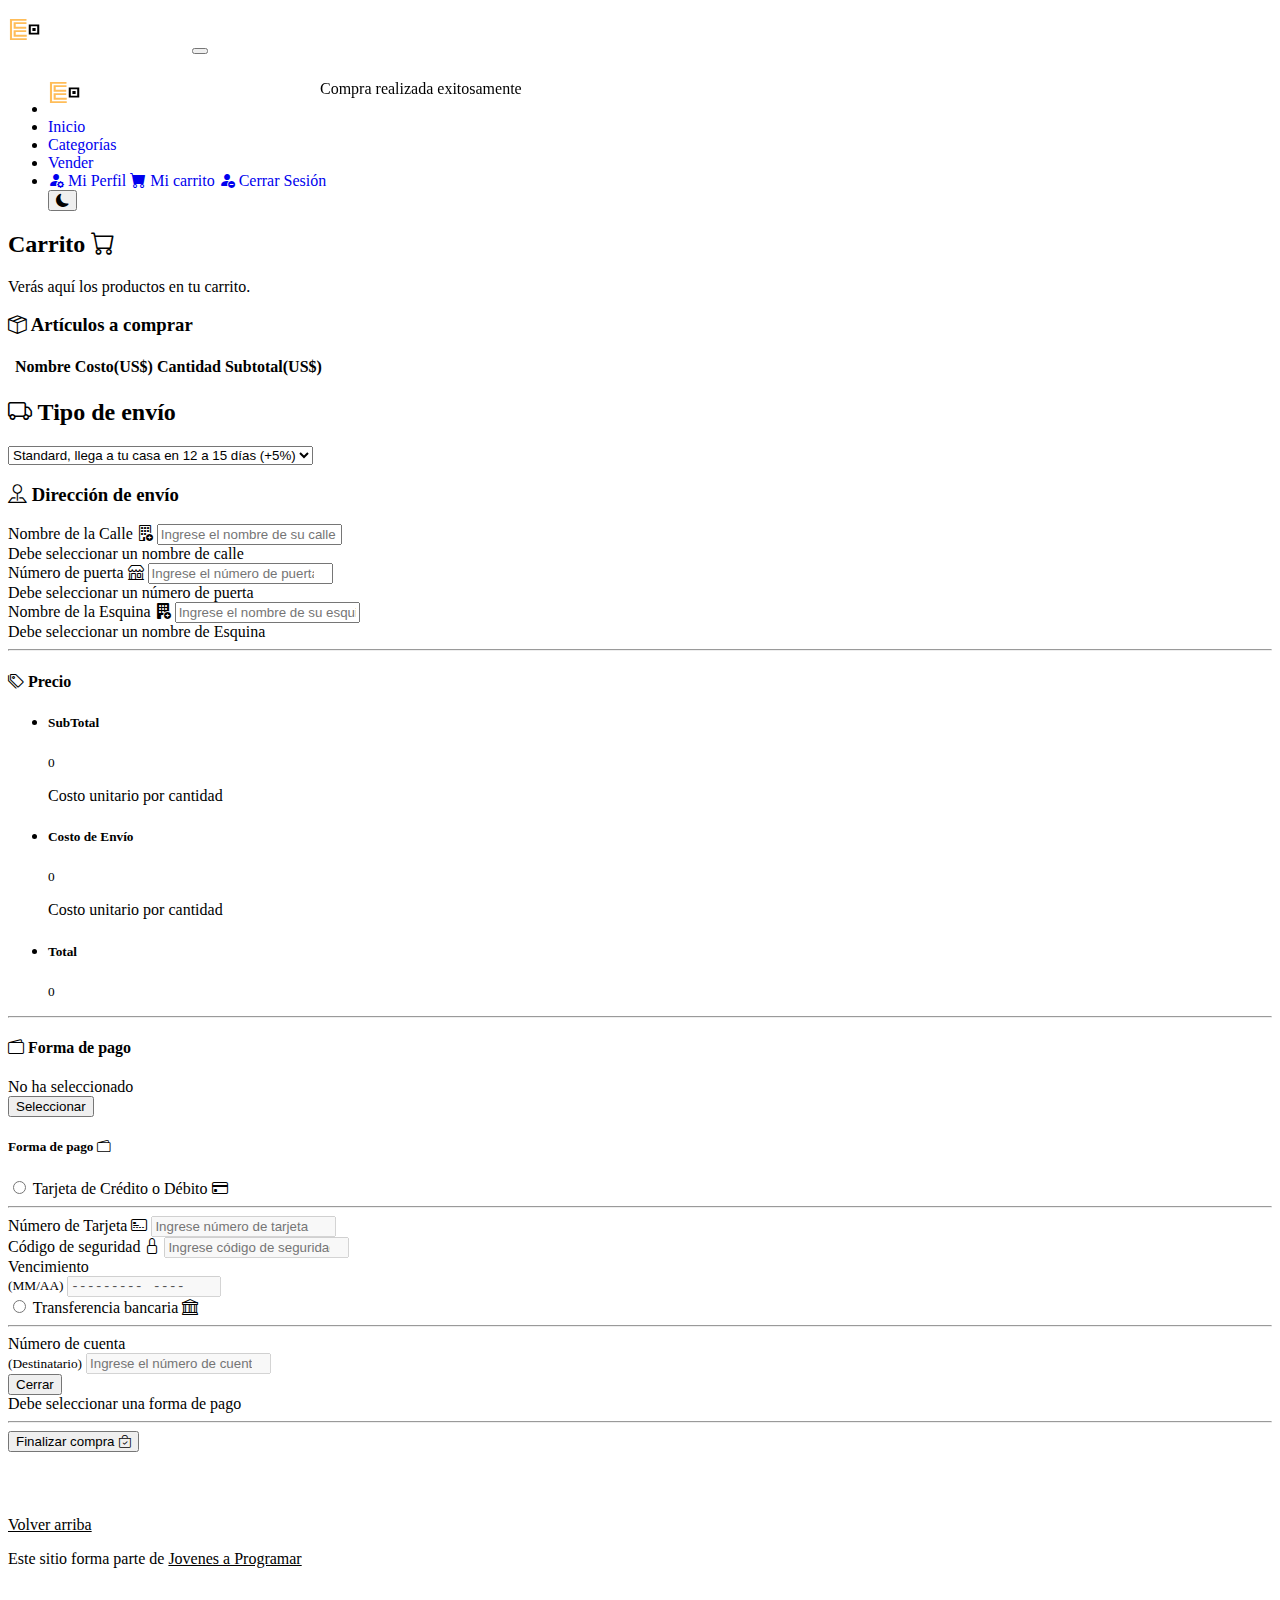
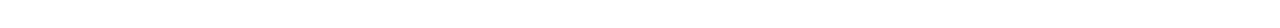
<file: cart.html>
<!DOCTYPE html>
<html lang="es">

<head>
  <meta http-equiv="Content-Type" content="text/html; charset=UTF-8" />
  <meta name="viewport" content="width=device-width, initial-scale=1, shrink-to-fit=no" />
  <title>eMercado - Todo lo que busques está aquí</title>
  <link href="https://fonts.googleapis.com/css?family=Raleway:300,300i,400,400i,700,700i,900,900i" rel="stylesheet" />
  <link href="css/font-awesome.min.css" rel="stylesheet" />
  <link href="css/styles.css" rel="stylesheet" />
  <link rel="shortcut icon" href="./img/favicon.svg" type="image/x-icon" />
  <link rel="stylesheet" href="css/indexCarousel.css" />
  <link rel="stylesheet" href="https://cdn.jsdelivr.net/npm/bootstrap-icons@1.11.1/font/bootstrap-icons.css" />
  <link href="https://cdn.jsdelivr.net/npm/bootstrap@5.3.2/dist/css/bootstrap.min.css" rel="stylesheet"
    integrity="sha384-T3c6CoIi6uLrA9TneNEoa7RxnatzjcDSCmG1MXxSR1GAsXEV/Dwwykc2MPK8M2HN" crossorigin="anonymous" />
  <link rel="stylesheet" href="css/darkmode/darkmode.css">
</head>

<body>
  <nav class="navbar navbar-expand-lg navbar-dark bg-dark py-2">
    <div class="container">
      <a class="navbar-brand d-lg-none" href="index.html">
        <img src="img/loginAndRegistration/icon.svg" alt="Logo" width="180" />
      </a>
      <button class="navbar-toggler" type="button" data-bs-toggle="collapse" data-bs-target="#navbarNav"
        aria-controls="navbarNav" aria-expanded="false" aria-label="Toggle navigation">
        <span class="navbar-toggler-icon"></span>
      </button>
      <div class="collapse navbar-collapse" id="navbarNav">
        <ul class="navbar-nav w-100 justify-content-between align-items-center">
          <li class="nav-item">
            <a class="navbar-brand d-none d-lg-block" href="index.html">
              <img src="img/loginAndRegistration/icon.svg" alt="Logo" width="180" />
            </a>
          </li>
          <li class="nav-item">
            <a class="nav-link active" href="index.html">Inicio</a>
          </li>
          <li class="nav-item">
            <a class="nav-link" href="categories.html">Categorías</a>
          </li>
          <li class="nav-item">
            <a class="nav-link" href="sell.html">Vender</a>
          </li>
          <li class="nav-item nav-menu-login">
            <a id="login" class="nav-link" href="loginAndRegistration.html"></a>
            <div id="menuLogout" class="user-logout">
              <a class="nav-link" href="my-profile.html"><i class="bi bi-person-fill-gear"></i> Mi Perfil</a>
              <a class="nav-link" href="cart.html"><i class="bi bi-cart-fill"></i> Mi carrito</a>
              <a id="logout" class="nav-link" href="loginAndRegistration.html"><i class="bi bi-person-fill-dash"></i>
                Cerrar Sesión</a>
              <div class="text-center">
                <button class="btn rounded-fill" id="btn-darkmode">
                  <i id="dl-icon" class="bi bi-moon-fill"></i>
                </button>
              </div>
            </div>
          </li>
        </ul>
      </div>
    </div>
  </nav>

  <main>
    <div class="container">
      <div class="row">
        <div class="col-12 text-center p-4">
          <h2>Carrito <i class="bi bi-cart"></i></h2>
          <p class="lead">Verás aquí los productos en tu carrito.</p>
        </div>

        <div class="col-12 my-4 text-center text-sm-start">
          <h3><i class="bi bi-box-seam"></i> Artículos a comprar</h3>
        </div>

        <div class="col-12 my-3 table-responsive">
          <!-- <div class="row gx-4 gy-4" id="card-container">

          </div> -->
          <table class="table">
            <thead>
              <tr>
                <th></th>
                <th>Nombre</th>
                <th>Costo(US$)</th>
                <th>Cantidad</th>
                <th>Subtotal(US$)</th>
                <th></th>
              </tr>
            </thead>
            <tbody id="data-container">
              <!-- acá va la data de los productos que se trae del js  -->
            </tbody>
          </table>
        </div>
      </div>

      <!-- Tipo de envio del producto -->
      <div class="container my-5" id="sendType">
        <h2 class="my-4 text-center text-sm-start">
          <i class="bi bi-truck"></i> Tipo de envío
        </h2>
        <select class="form-select" id="select-delivery" required>
          <option value="Standard">
            Standard, llega a tu casa en 12 a 15 días (+5%)
          </option>
          <option value="Express">
            Express, llega a tu casa en 5 a 8 días (+7%)
          </option>
          <option value="Premium">
            Premium, llega a tu casa en 2 a 5 días (+15%)
          </option>
        </select>
      </div>

      <!-- Dirección de envío de los productos en el carrito -->
      <div class="row my-4">
        <div class="col-12 my-4 text-center text-sm-start">
          <h3><i class="bi bi-pin-map"></i> Dirección de envío</h3>
        </div>
        <div class="col-12 d-md-flex flex-column">
          <form>
            <div class="row gx-4 gy-4">
              <div class="col-12 col-sm-6">
                <div class="form-group text-center text-sm-start">
                  <label for="calleNombre">Nombre de la Calle <i class="bi bi-building-add"></i></label>
                  <input type="text" class="form-control my-3" id="calleNombre"
                    placeholder="Ingrese el nombre de su calle" />

                  <div class="align-self-center mt-3 mb-5 text-danger d-none" id="nombreDeCalleAlertContainer">
                    <span id="nombreDeCalleAlert">Debe seleccionar un nombre de calle</span>
                  </div>
                </div>
              </div>
              <div class="col-12 col-sm-6">
                <div class="form-group text-center text-sm-start">
                  <label for="numeroPuerta">Número de puerta <i class="bi bi-shop"></i></label>
                  <input type="number" class="form-control my-3" id="numeroPuerta"
                    placeholder="Ingrese el número de puerta" />

                  <div class="align-self-center mt-3 mb-5 text-danger d-none" id="numeroDePuertaAlertContainer">
                    <span id="numeroDePuertaAlert">Debe seleccionar un número de puerta</span>
                  </div>
                </div>
              </div>
              <div class="col-12 col-sm-6">
                <div class="form-group text-center text-sm-start">
                  <label for="esquinaNombre">Nombre de la Esquina
                    <i class="bi bi-building-fill-add"></i></label>
                  <input type="text" class="form-control my-3" id="esquinaNombre"
                    placeholder="Ingrese el nombre de su esquina" />

                  <div class="align-self-center mt-3 mb-5 text-danger d-none" id="nombreDeEsquinaAlertContainer">
                    <span id="nombreDeEsquinaAlert">Debe seleccionar un nombre de Esquina</span>
                  </div>
                </div>
              </div>
            </div>
          </form>
        </div>
      </div>

      <hr />

      <!-- Precio de los productos en el carrito -->
      <h4 class="mb-3"><i class="bi bi-tags"></i> Precio</h4>
      <ul class="list-group my-5" style="pointer-events: none;">
        <li href="#" class="resume-list list-group-item list-group-item-action flex-column align-items-start">
          <div class="d-flex w-100 justify-content-between">
            <h5 class="mb-1">SubTotal</h5>
            <small class="fs-5" id="subtotal">0</small>
          </div>
          <p class="mb-1">Costo unitario por cantidad</p>
        </li>

        <li href="#" class="resume-list list-group-item list-group-item-action flex-column align-items-start">
          <div class="d-flex w-100 justify-content-between">
            <h5 class="mb-1">Costo de Envío</h5>
            <small class="fs-5" id="costo-envio">0</small>
          </div>
          <p class="mb-1">Costo unitario por cantidad</p>
        </li>

        <li href="#" class="resume-list list-group-item list-group-item-action flex-column align-items-start">
          <div class="d-flex w-100 justify-content-between align-items-center">
            <h5 class="mb-1">Total</h5>
            <small class="fs-3" id="total">0</small>
          </div>
        </li>
      </ul>

      <hr />

      <!-- Forma de pago de los productos en el carrito -->
      <h4 class="my-5"><i class="bi bi-wallet2"></i> Forma de pago</i></h4>
      <section class="d-flex w-100 gap-4 mt-5">
        <div class="align-self-center">
          <span id="formaDePagoSpan">No ha seleccionado</span>
        </div>

        <div class="w-100">
          <button type="button" class="m-1 btn btn-dark" data-bs-toggle="modal" data-bs-target="#contidionsModal"
            style="max-width: 30%">
            Seleccionar
          </button>

          <div class="modal fade" tabindex="-1" role="dialog" id="contidionsModal">
            <div class="modal-dialog" role="document">
              <div class="modal-content">
                <div class="modal-header">
                  <h5 class="modal-title">Forma de pago <i class="bi bi-wallet2"></i></h5>
                </div>
                <div class="modal-body">
                  <div class="container">
                    <form>
                      <div class="col-12">
                        <div class="input-group-text text-center gap-3">
                          <input type="radio" name="formaDePago" value="credit" class="my-3" id="credito" />
                          <label for="credito">Tarjeta de Crédito o Débito
                            <i class="bi bi-credit-card"></i></label>
                        </div>
                      </div>
                      <hr />
                      <div class="row gx-4 gy-4">
                        <div class="col-12 col-sm-6">
                          <div class="form-group text-center text-sm-start">
                            <label for="numeroCredito">Número de Tarjeta <i class="bi bi-credit-card-2-front"></i>
                            </label>
                            <input type="text" class="form-control my-3" id="numeroCredito"
                              placeholder="Ingrese número de tarjeta" disabled />
                          </div>
                        </div>

                        <div class="col-12 col-sm-6">
                          <div class="form-group text-center text-sm-start">
                            <label for="codigoSeguridad">Código de seguridad <i class="bi bi-lock"></i></label>
                            <input type="number" class="form-control my-3" id="codigoSeguridad"
                              placeholder="Ingrese código de seguridad" disabled />
                          </div>
                        </div>

                        <div class="col-12 col-sm-6">
                          <div class="form-group text-center text-sm-start">
                            <label for="vencimiento">Vencimiento <br />
                              <small>(MM/AA) </small></label>
                            <input type="month" class="form-control my-3" id="vencimiento"
                              placeholder="Ingrese la fecha de vencimiento" disabled />
                          </div>
                        </div>

                        <div class="col-12">
                          <div class="input-group-text text-center gap-3">
                            <input type="radio" class="my-3" name="formaDePago" value="bank" id="transferencia" />
                            <label for="transferencia">Transferencia bancaria
                              <i class="bi bi-bank"></i></label>
                          </div>
                        </div>

                        <hr />

                        <div class="col-12">
                          <div class="form-group text-center text-sm-start">
                            <label for="numeroCuenta">Número de cuenta <br>
                              <small>(Destinatario)</small></label>
                            <input type="number" class="form-control my-3" id="numeroCuenta"
                              placeholder="Ingrese el número de cuenta" disabled />
                          </div>
                        </div>
                      </div>
                    </form>
                  </div>

                  <div class="modal-footer">
                    <button type="button" class="btn btn-primary" data-bs-dismiss="modal">
                      Cerrar
                    </button>
                  </div>
                </div>
              </div>
            </div>
          </div>
        </div>
      </section>

      <!-- Botón para finalizar la compra y funcionalidad del mismo-->
      <div class="align-self-center mt-3 mb-5 text-danger d-none" id="paymentType-alert">
        <span id="formaDePagoSpan">Debe seleccionar una forma de pago</span>
      </div>

      <hr />

      <div class="alert alert-success mb-5 text-center d-none" role="alert" id="success-sale">
        Compra realizada exitosamente
      </div>
      <div class="text-center">
        <button class="btn btn-primary mt-5" id="sale-btn" type="submit">
          Finalizar compra <i class="bi bi-bag-check"></i>
        </button>
      </div>
    </div>
  </main>

  <footer>
    <div class="container footer">
      <p class="float-end footer">
        <a href="#" class="btn btn-outline-dark filters">Volver arriba</a>
      </p>
      <p>
        Este sitio forma parte de
        <a href="https://jovenesaprogramar.edu.uy/" target="_blank" class="text-muted footer">Jovenes a Programar</a>
      </p>
    </div>
  </footer>
  <div id="spinner-wrapper">
    <div class="lds-ring">
      <div></div>
      <div></div>
      <div></div>
      <div></div>
    </div>
  </div>

  <script src="https://cdn.jsdelivr.net/npm/bootstrap@5.3.2/dist/js/bootstrap.bundle.min.js"
    integrity="sha384-C6RzsynM9kWDrMNeT87bh95OGNyZPhcTNXj1NW7RuBCsyN/o0jlpcV8Qyq46cDfL"
    crossorigin="anonymous"></script>
  <script src="js/darkmode/darkmode.js"></script>
  <script src="js/cart/cart.js"></script>
  <script src="js/navbar/navbar.js"></script>
</body>

</html>
</file>
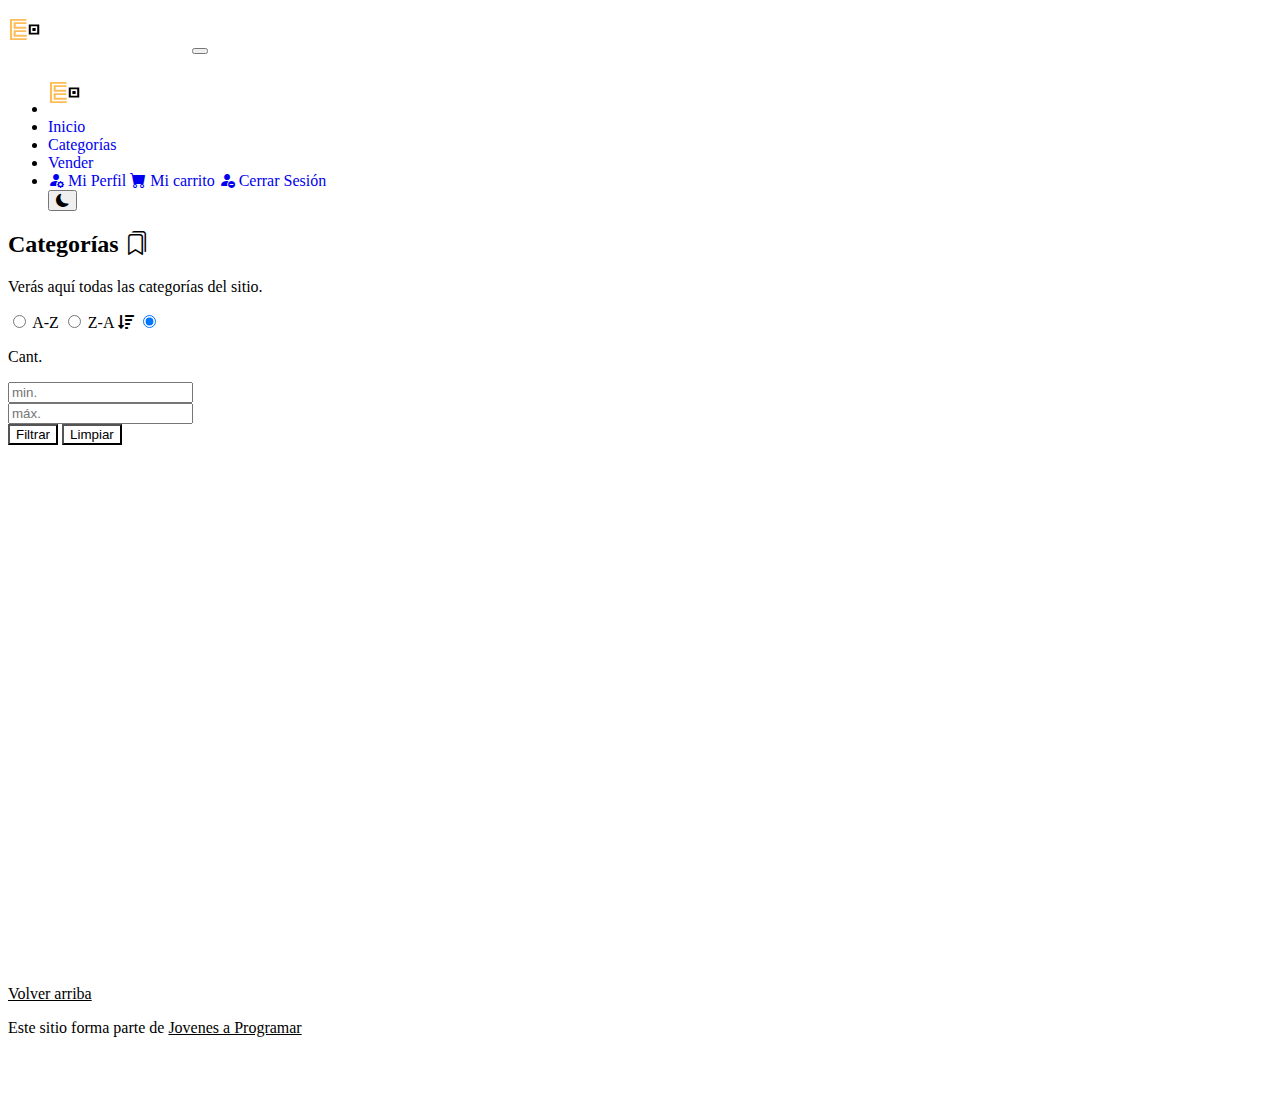
<file: categories.html>
<!DOCTYPE html>
<html lang="es">

<head>
  <meta http-equiv="Content-Type" content="text/html; charset=UTF-8">
  <meta name="viewport" content="width=device-width, initial-scale=1, shrink-to-fit=no">
  <title>eMercado - Todo lo que busques está aquí</title>

  <link href="https://fonts.googleapis.com/css?family=Raleway:300,300i,400,400i,700,700i,900,900i" rel="stylesheet">
  <link href="css/font-awesome.min.css" rel="stylesheet">
  <link href="https://cdn.jsdelivr.net/npm/bootstrap@5.3.2/dist/css/bootstrap.min.css" rel="stylesheet"
    integrity="sha384-T3c6CoIi6uLrA9TneNEoa7RxnatzjcDSCmG1MXxSR1GAsXEV/Dwwykc2MPK8M2HN" crossorigin="anonymous">
  <link href="css/styles.css" rel="stylesheet">
  <link rel="stylesheet" href="https://cdn.jsdelivr.net/npm/bootstrap-icons@1.11.1/font/bootstrap-icons.css">
  <link rel="shortcut icon" href="img/favicon.svg" type="image/x-icon">
  <link rel="stylesheet" href="css/indexCarousel.css">
  <link rel="stylesheet" href="css/darkmode/darkmode.css">
</head>

<body>
  <nav class="navbar navbar-expand-lg navbar-dark bg-dark py-2">
    <div class="container">
      <a class="navbar-brand d-lg-none" href="index.html">
        <img src="img/loginAndRegistration/icon.svg" alt="Logo" width="180" />
      </a>
      <button class="navbar-toggler" type="button" data-bs-toggle="collapse" data-bs-target="#navbarNav"
        aria-controls="navbarNav" aria-expanded="false" aria-label="Toggle navigation">
        <span class="navbar-toggler-icon"></span>
      </button>
      <div class="collapse navbar-collapse" id="navbarNav">
        <ul class="navbar-nav w-100 justify-content-between align-items-center">
          <li class="nav-item">
            <a class="navbar-brand d-none d-lg-block" href="index.html">
              <img src="img/loginAndRegistration/icon.svg" alt="Logo" width="180" />
            </a>
          </li>
          <li class="nav-item">
            <a class="nav-link active" href="index.html">Inicio</a>
          </li>
          <li class="nav-item">
            <a class="nav-link" href="categories.html">Categorías</a>
          </li>
          <li class="nav-item">
            <a class="nav-link" href="sell.html">Vender</a>
          </li>
          <li class="nav-item nav-menu-login">
            <a id="login" class="nav-link" href="loginAndRegistration.html"></a>
            <div id="menuLogout" class="user-logout">
              <a class="nav-link" href="my-profile.html"><i class="bi bi-person-fill-gear"></i> Mi Perfil</a>
              <a class="nav-link" href="cart.html"><i class="bi bi-cart-fill"></i> Mi carrito</a>
              <a id="logout" class="nav-link" href="loginAndRegistration.html"><i class="bi bi-person-fill-dash"></i>
                Cerrar Sesión</a>
              <div class="text-center">
                <button class="btn rounded-fill" id="btn-darkmode">
                  <i id="dl-icon" class="bi bi-moon-fill"></i>
                </button>
              </div>
            </div>
          </li>
        </ul>
      </div>
    </div>
  </nav>

  <main class="pb-5">
    <div class="text-center p-4">
      <h2>Categorías <i class="bi bi-bookmarks"></i></h2>
      <p class="lead">Verás aquí todas las categorías del sitio.</p>
    </div>

    <!-- Inputs para filtrar dentro de categorías -->
    <div class="container">
      <div class="row">
        <div class="col text-end">
          <div class="btn-group btn-group-toggle mb-4" data-bs-toggle="buttons">
            <input type="radio" class="btn-check" name="options" id="sortAsc">
            <label class="btn btn-outline-dark filters" for="sortAsc">A-Z</label>
            <input type="radio" class="btn-check" name="options" id="sortDesc">
            <label class="btn btn-outline-dark filters" for="sortDesc">Z-A</label>
            <label class="btn btn-outline-dark filters" for="sortByCount"><i
                class="fas fa-sort-amount-down mr-1"></i></label>
            <input type="radio" class="btn-check" name="options" id="sortByCount" checked>
          </div>
        </div>
      </div>
      <div class="row">
        <div class="col-lg-6 offset-lg-6 col-md-12 mb-1 container">
          <div class="row container p-0 m-0">
            <div class="col">
              <p class="font-weight-normal text-end my-2">Cant.</p>
            </div>
            <div class="col">
              <input class="form-control border-dark" type="number" placeholder="min." id="rangeFilterCountMin" min="0">
            </div>
            <div class="col">
              <input class="form-control border-dark" type="number" placeholder="máx." id="rangeFilterCountMax"
                max="99999999">
            </div>
            <div class="col-3 p-0">
              <div class="btn-group col-sm" role="group">
                <button class="btn btn-outline-dark filters" id="rangeFilterCount">Filtrar</button>
                <button class="btn btn-outline-dark filters  d-none d-sm-block" id="clearRangeFilter">Limpiar</button>
              </div>
            </div>
          </div>
        </div>
      </div>
      <div class="row gx-4 gy-4 my-4" id="cat-list-container"></div>
    </div>
    </div>
  </main>
  <footer>
    <div class="container footer">
      <p class="float-end footer">
        <a href="#" class="btn btn-outline-dark filters">Volver arriba</a>
      </p>
      <p>Este sitio forma parte de <a href="https://jovenesaprogramar.edu.uy/" target="_blank"
          class="text-muted footer">Jovenes a Programar</a>
      </p>
    </div>
  </footer>
  <div id="spinner-wrapper">
    <div class="lds-ring">
      <div></div>
      <div></div>
      <div></div>
      <div></div>
    </div>
  </div>
  <script src="https://cdn.jsdelivr.net/npm/bootstrap@5.3.2/dist/js/bootstrap.bundle.min.js"
    integrity="sha384-C6RzsynM9kWDrMNeT87bh95OGNyZPhcTNXj1NW7RuBCsyN/o0jlpcV8Qyq46cDfL"
    crossorigin="anonymous"></script>
  <script src="js/navbar/navbar.js"></script>
  <script src="js/darkmode/darkmode.js"></script>
  <script src="js/categories/categories.js"></script>
</body>

</html>
</file>
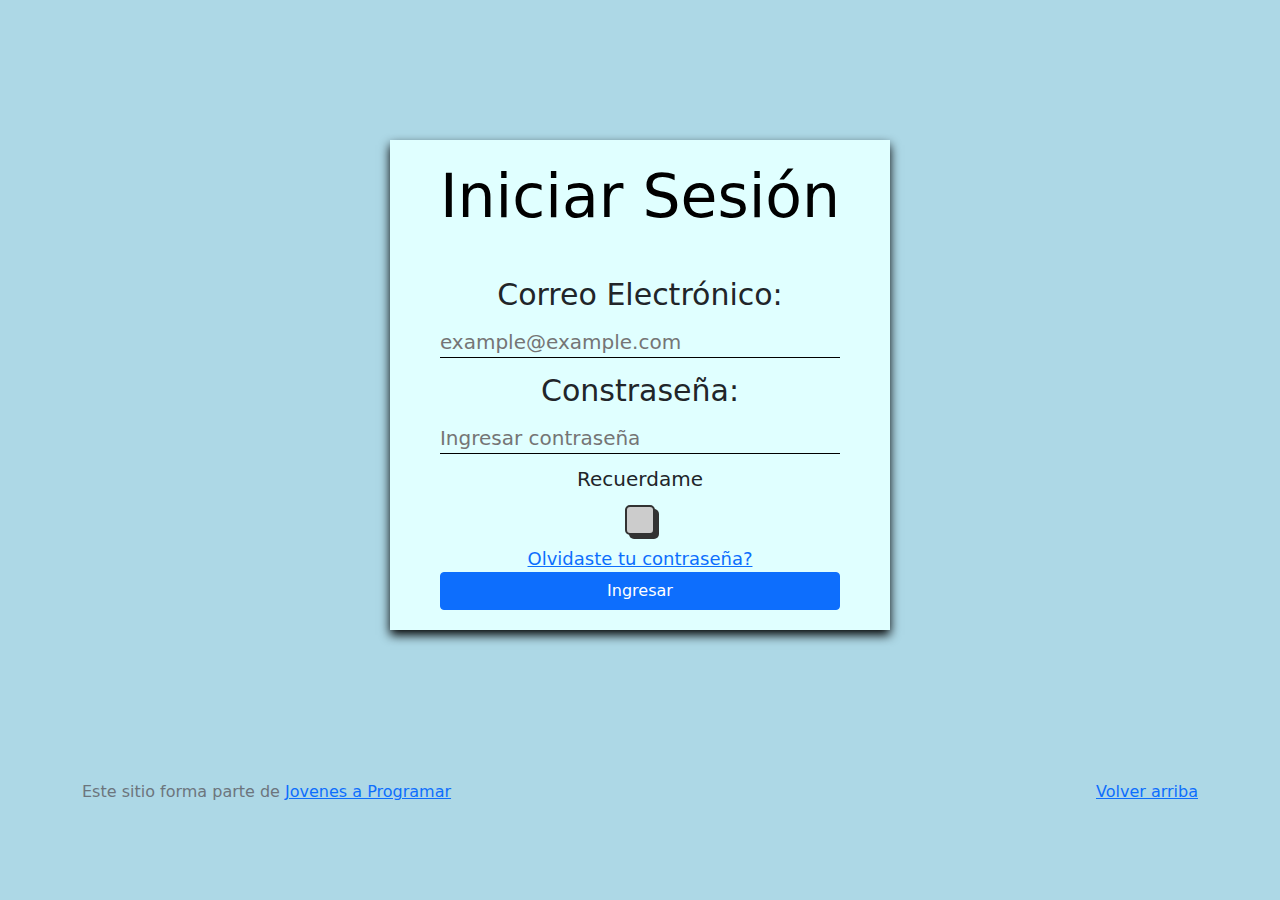
<file: login.html>
<!DOCTYPE html>
<html lang="es">

<head>
  <meta http-equiv="Content-Type" content="text/html; charset=UTF-8" />
  <meta name="viewport" content="width=device-width, initial-scale=1, shrink-to-fit=no" />
  <title>eMercado - Todo lo que busques está aquí</title>

  <link href="https://fonts.googleapis.com/css?family=Raleway:300,300i,400,400i,700,700i,900,900i" rel="stylesheet" />
  <link href="css/bootstrap.min.css" rel="stylesheet" />
  <link href="css/styles.css" rel="stylesheet" />
  <link rel="stylesheet" href="./css/login/login.css" />
  <link rel="icon" href="./img/loginfavicon.png" />
</head>

<body>
  <main>
    <div id="login">
      <form>
        <h1 class="title">Iniciar Sesión</h1>
        <label for="email">Correo Electrónico:</label>
        <input type="email" id="email" name="email" placeholder="example@example.com" required />
        <label for="pswrd">Constraseña:</label>
        <input type="password" id="pswrd" name="password" placeholder="Ingresar contraseña" required />
        <label id="recuerdame" for="remember">Recuerdame</label>
        <label class="checkbx">
          <input type="checkbox" id="checkbox-input" />
          <div class="checkmark"></div>
        </label>
        <a class="forgt" href="#">Olvidaste tu contraseña?</a>
        <input type="submit" class="btn btn-primary" value="Ingresar" id="submit-btn" />
      </form>
    </div>
  </main>
  <footer class="text-muted">
    <div class="container">
      <p class="float-end">
        <a href="#">Volver arriba</a>
      </p>
      <p>
        Este sitio forma parte de
        <a href="https://jovenesaprogramar.edu.uy/" target="_blank">Jovenes a Programar</a>
      </p>
    </div>
  </footer>
  <script src="./js/login/login.js"></script>
</body>

</html>
</file>
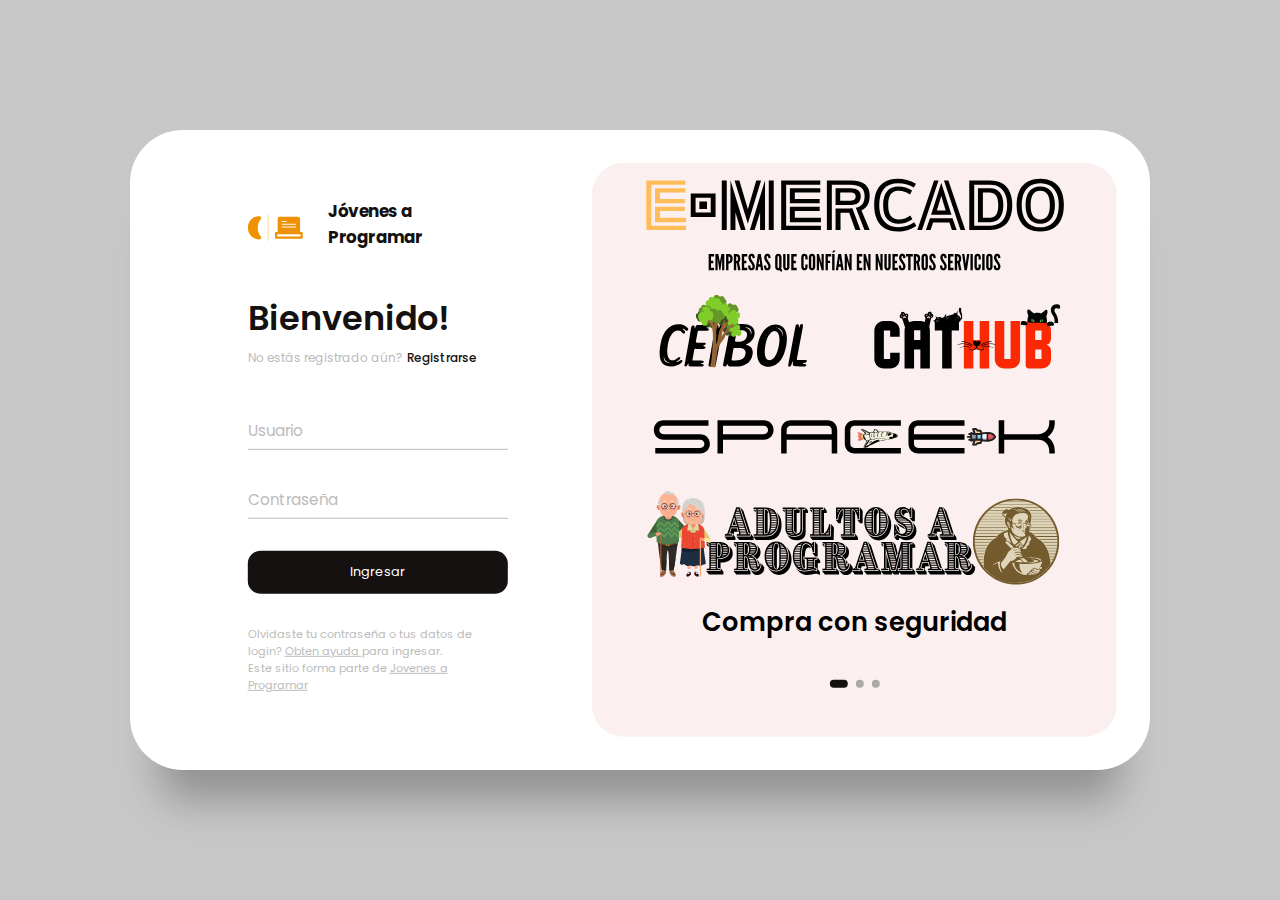
<file: loginAndRegistration.html>
<!DOCTYPE html>
<html lang="en">

<head>
  <meta charset="UTF-8" />
  <meta http-equiv="X-UA-Compatible" content="IE=edge" />
  <meta name="viewport" content="width=device-width, initial-scale=1.0" />
  <title>eMercado - Todo lo que busques está aquí</title>
  <link rel="stylesheet" href="./css/loginAndRegistration/styles.css" />
  <link rel="shortcut icon" href="./img/favicon.svg" type="image/x-icon" />
  <link rel="stylesheet" href="css/indexCarousel.css" />
</head>

<body>
  <main>
    <!-- Pagina de inicio de sesion a usuario registrado -->
    <div class="box">
      <div class="inner-box">
        <div class="forms-wrap">
          <form action="index.html" autocomplete="off" class="sign-in-form" id="form-login">
            <div class="logo">
              <img src="./img/loginAndRegistration/svg-jap.svg" alt="Jóvenes a Programar logo" />
              <h4>Jóvenes a Programar</h4>
            </div>

            <div class="heading">
              <h2>Bienvenido!</h2>
              <h6>No estás registrado aún?</h6>
              <a href="#" class="toggle">Registrarse</a>
            </div>

            <div class="actual-form">
              <div class="input-wrap">
                <input type="text" minlength="4" class="input-field" autocomplete="off" id="user-login" required />
                <label>Usuario</label>
              </div>

              <div class="input-wrap">
                <input type="password" minlength="4" class="input-field" autocomplete="off" id="password-login"
                  required />
                <label>Contraseña</label>
              </div>

              <div id="alert-message-login" style="display: none" class="alert" role="alert"></div>

              <input type="submit" value="Ingresar" class="sign-btn" />

              <p class="text">
                Olvidaste tu contraseña o tus datos de login?
                <a href="#">Obten ayuda </a> para ingresar. <br />
                Este sitio forma parte de
                <a href="https://jovenesaprogramar.edu.uy/" target="_blank">Jovenes a Programar</a>
              </p>
            </div>
          </form>

          <!-- Pagina de registro para nuevo usuario -->
          <form action="index.html" autocomplete="off" class="sign-up-form" id="form-registro">
            <div class="logo">
              <img src="./img/loginAndRegistration/svg-jap.svg" alt="Jóvenes a Programar logo" />
              <h4>Jóvenes a Programar</h4>
            </div>

            <div class="heading">
              <h2>Regístrate</h2>
              <h6>Ya tienes una cuenta?</h6>
              <a href="#" class="toggle">Ingresa</a>
            </div>

            <div class="actual-form">
              <div class="input-wrap">
                <input type="text" minlength="4" class="input-field" autocomplete="off" id="user-register" required />
                <label>Usuario</label>
              </div>

              <div class="input-wrap">
                <input type="email" class="input-field" autocomplete="off" id="email-register" required />
                <label>Email</label>
              </div>

              <div class="input-wrap">
                <input type="password" minlength="4" class="input-field" autocomplete="off" id="password-register"
                  required />
                <label>Contraseña</label>
              </div>

              <div class="input-wrap">
                <input type="password" minlength="4" class="input-field" autocomplete="off" id="password-verify"
                  required />
                <label>Contraseña</label>
              </div>

              <div id="alert-message-register" style="display: none" class="alert" role="alert"></div>

              <input type="submit" value="Registrarme" class="sign-btn" />

              <p class="text">
                Al registrarme, Estoy de acuerdo con los
                <a href="#">Terminos de Servicio</a> y las
                <a href="#">Políticas de privacidad</a><br />
                Este sitio forma parte de
                <a href="https://jovenesaprogramar.edu.uy/" target="_blank">Jovenes a Programar</a>
              </p>
            </div>
          </form>
        </div>

        <div class="carousel">
          <div class="images-wrapper">
            <img src="./img/loginAndRegistration/image1.svg" class="image img-1 show" alt="" />
            <img src="./img/loginAndRegistration/image2.svg" class="image img-2" alt="" />
            <img src="./img/loginAndRegistration/image3.svg" class="image img-3" alt="" />
          </div>

          <div class="text-slider">
            <div class="text-wrap">
              <div class="text-group">
                <h2>Compra con seguridad</h2>
                <h2>Somos una empresa líder</h2>
                <h2>Disfruta de nuestros productos</h2>
              </div>
            </div>

            <div class="bullets">
              <span class="active" data-value="1"></span>
              <span data-value="2"></span>
              <span data-value="3"></span>
            </div>
          </div>
        </div>
      </div>
    </div>
  </main>

  <!-- Javascript file -->

  <script src="./js/loginAndRegistration/animations.js"></script>
  <script src="./js/loginAndRegistration/localStorage.js"></script>
</body>

</html>
</file>
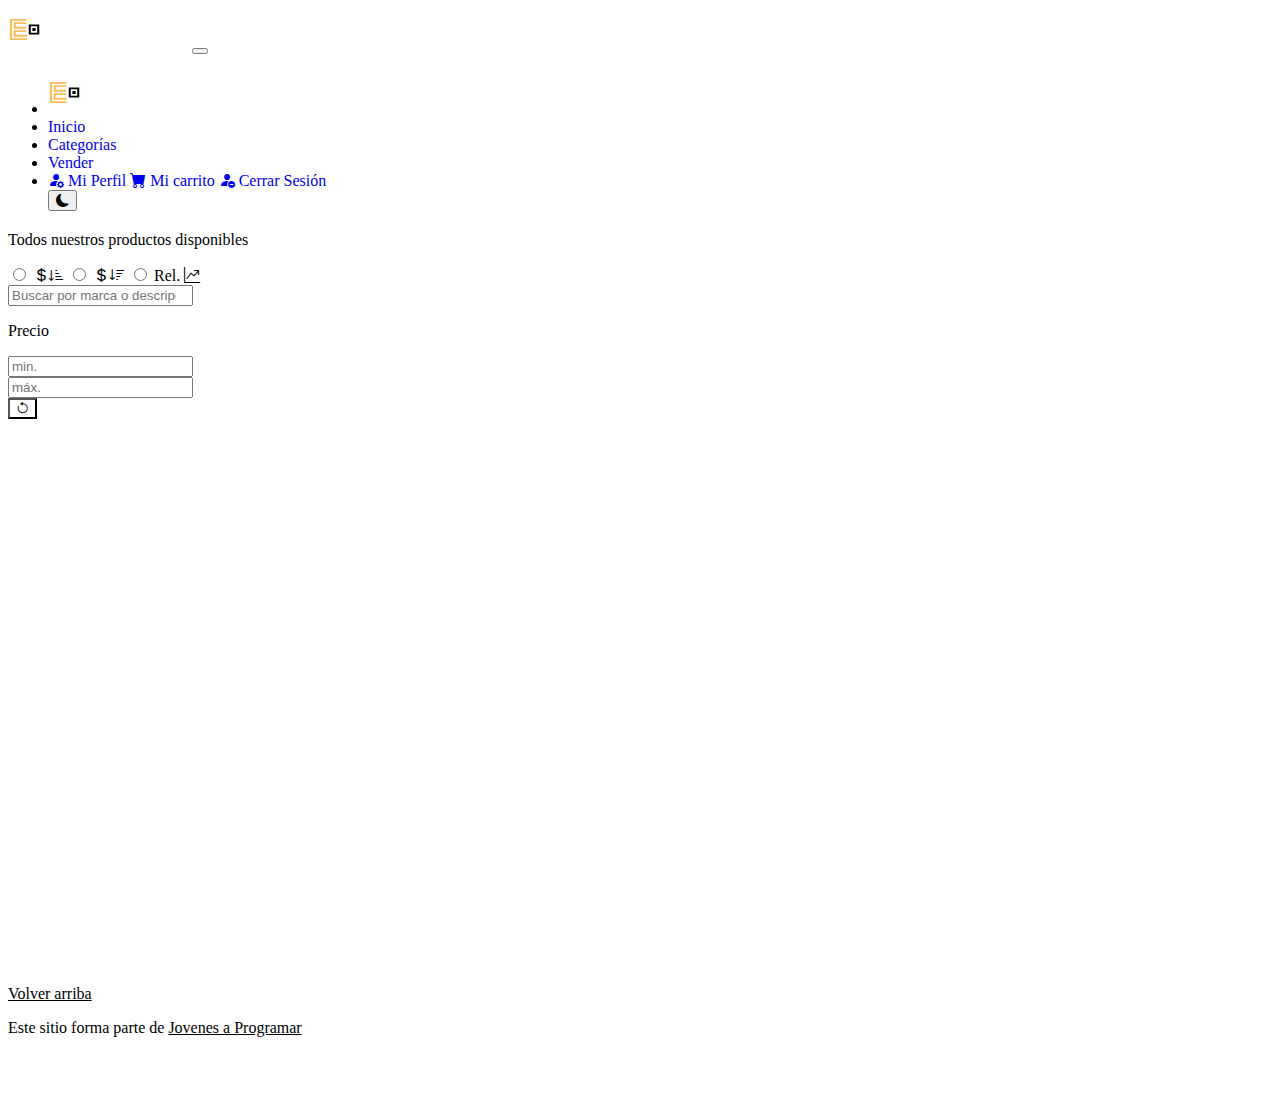
<file: products.html>
<!DOCTYPE html>
<html lang="es">

<head>
  <meta http-equiv="Content-Type" content="text/html; charset=UTF-8">
  <meta name="viewport" content="width=device-width, initial-scale=1, shrink-to-fit=no">
  <meta http-equiv="Permissions-Policy" content="interest-cohort=(), user-id=()" />
  <title id="page-title">eMercado</title>
  <link href="https://fonts.googleapis.com/css?family=Raleway:300,300i,400,400i,700,700i,900,900i" rel="stylesheet">
  <link href="css/font-awesome.min.css" rel="stylesheet">
  <link href="https://cdn.jsdelivr.net/npm/bootstrap@5.3.2/dist/css/bootstrap.min.css" rel="stylesheet"
    integrity="sha384-T3c6CoIi6uLrA9TneNEoa7RxnatzjcDSCmG1MXxSR1GAsXEV/Dwwykc2MPK8M2HN" crossorigin="anonymous">
  <link href="css/styles.css" rel="stylesheet">
  <link rel="shortcut icon" href="./img/favicon.svg" type="image/x-icon">
  <link rel="stylesheet" href="https://cdn.jsdelivr.net/npm/bootstrap-icons@1.10.5/font/bootstrap-icons.css">
  <link rel="stylesheet" href="css/indexCarousel.css">
  <link rel="stylesheet" href="css/darkmode/darkmode.css">
</head>

<body>
  <nav class="navbar navbar-expand-lg navbar-dark bg-dark py-2">
    <div class="container">
      <a class="navbar-brand d-lg-none" href="index.html">
        <img src="img/loginAndRegistration/icon.svg" alt="Logo" width="180" />
      </a>
      <button class="navbar-toggler" type="button" data-bs-toggle="collapse" data-bs-target="#navbarNav"
        aria-controls="navbarNav" aria-expanded="false" aria-label="Toggle navigation">
        <span class="navbar-toggler-icon"></span>
      </button>
      <div class="collapse navbar-collapse" id="navbarNav">
        <ul class="navbar-nav w-100 justify-content-between align-items-center">
          <li class="nav-item">
            <a class="navbar-brand d-none d-lg-block" href="index.html">
              <img src="img/loginAndRegistration/icon.svg" alt="Logo" width="180" />
            </a>
          </li>
          <li class="nav-item">
            <a class="nav-link active" href="index.html">Inicio</a>
          </li>
          <li class="nav-item">
            <a class="nav-link" href="categories.html">Categorías</a>
          </li>
          <li class="nav-item">
            <a class="nav-link" href="sell.html">Vender</a>
          </li>
          <li class="nav-item nav-menu-login">
            <a id="login" class="nav-link" href="loginAndRegistration.html"></a>
            <div id="menuLogout" class="user-logout">
              <a class="nav-link" href="my-profile.html"><i class="bi bi-person-fill-gear"></i> Mi Perfil</a>
              <a class="nav-link" href="cart.html"><i class="bi bi-cart-fill"></i> Mi carrito</a>
              <a id="logout" class="nav-link" href="loginAndRegistration.html"><i class="bi bi-person-fill-dash"></i>
                Cerrar Sesión</a>
              <div class="text-center">
                <button class="btn rounded-fill" id="btn-darkmode">
                  <i id="dl-icon" class="bi bi-moon-fill"></i>
                </button>
              </div>
            </div>
          </li>
        </ul>
      </div>
    </div>
  </nav>

  <main class="container mt-4">
    <div class="text-center p-4">
      <h2 id="product-title"></h2>
      <p class="lead">Todos nuestros productos disponibles</p>
    </div>

    <div class="row">
      <div class="col-12 text-md-end text-center">
        <div class="btn-group btn-group-toggle mb-4" data-bs-toggle="buttons">
          <input type="radio" class="btn-check" name="options" id="sortAsc">
          <label class="btn btn-outline-dark filters" for="sortAsc"><i class="bi bi-currency-dollar"></i>
            <i class="bi bi-sort-down-alt" style="margin-left: -5px;"></i></label>
          <input type="radio" class="btn-check" name="options" id="sortDesc">
          <label class="btn btn-outline-dark filters" for="sortDesc"><i class="bi bi-currency-dollar"></i><i
              class="bi bi-sort-down"></i></label>
          <input type="radio" class="btn-check" name="options" id="sortByCount">
          <label class="btn btn-outline-dark filters" for="sortByCount">Rel. <i
              class="bi bi-graph-up-arrow"></i></i></label>
        </div>
      </div>
    </div>
    <div class="row">
      <div class="col-12 col-md-5 col-xl-5 mb-3">
        <div class="input-group">
          <input id="buscar" type="search" class="form-control border-dark" placeholder="Buscar por marca o descripción"
            aria-label="Buscar" aria-describedby="search-addon" />
        </div>
      </div>
      <div class="col-lg-6 col-md-6 col-xl-7">
        <div class="row">
          <div class="col">
            <p class="font-weight-normal text-end my-2 ">Precio</p>
          </div>
          <div class="col">
            <input class="form-control border-dark" type="number" placeholder="min." id="rangeFilterCountMin" min="0">
          </div>
          <div class="col">
            <input class="form-control border-dark" type="number" placeholder="máx." id="rangeFilterCountMax"
              max="99999999">
          </div>
          <div class="col-3 col-sm-1 p-0">
            <div class="btn-group col-sm" role="group">
              <!-- <button class="btn btn-outline-dark" id="rangeFilterCount">Filtrar</button> -->
              <button class="btn btn-outline-dark filters" id="clearRangeFilter"> <i
                  class="bi bi-arrow-counterclockwise"></i></button>
            </div>
          </div>
        </div>
      </div>
    </div>
    <div id="productContainer" class="row gy-4 gx-4">
    </div>
  </main>



  <footer>
    <div class="container footer">
      <p class="float-end footer">
        <a href="#" class="btn btn-outline-dark filters">Volver arriba</a>
      </p>
      <p>Este sitio forma parte de <a href="https://jovenesaprogramar.edu.uy/" target="_blank"
          class="text-muted footer">Jovenes a Programar</a>
      </p>
    </div>
  </footer>
  <div id="spinner-wrapper">
    <div class="lds-ring">
      <div></div>
      <div></div>
      <div></div>
      <div></div>
    </div>
  </div>
  <script src="js/darkmode/darkmode.js"></script>
  <script src="https://cdn.jsdelivr.net/npm/bootstrap@5.3.2/dist/js/bootstrap.bundle.min.js"
    integrity="sha384-C6RzsynM9kWDrMNeT87bh95OGNyZPhcTNXj1NW7RuBCsyN/o0jlpcV8Qyq46cDfL"
    crossorigin="anonymous"></script>
  <script src="js/products/products.js"></script>
  <script src="js/navbar/navbar.js"></script>
</body>

</html>
</file>
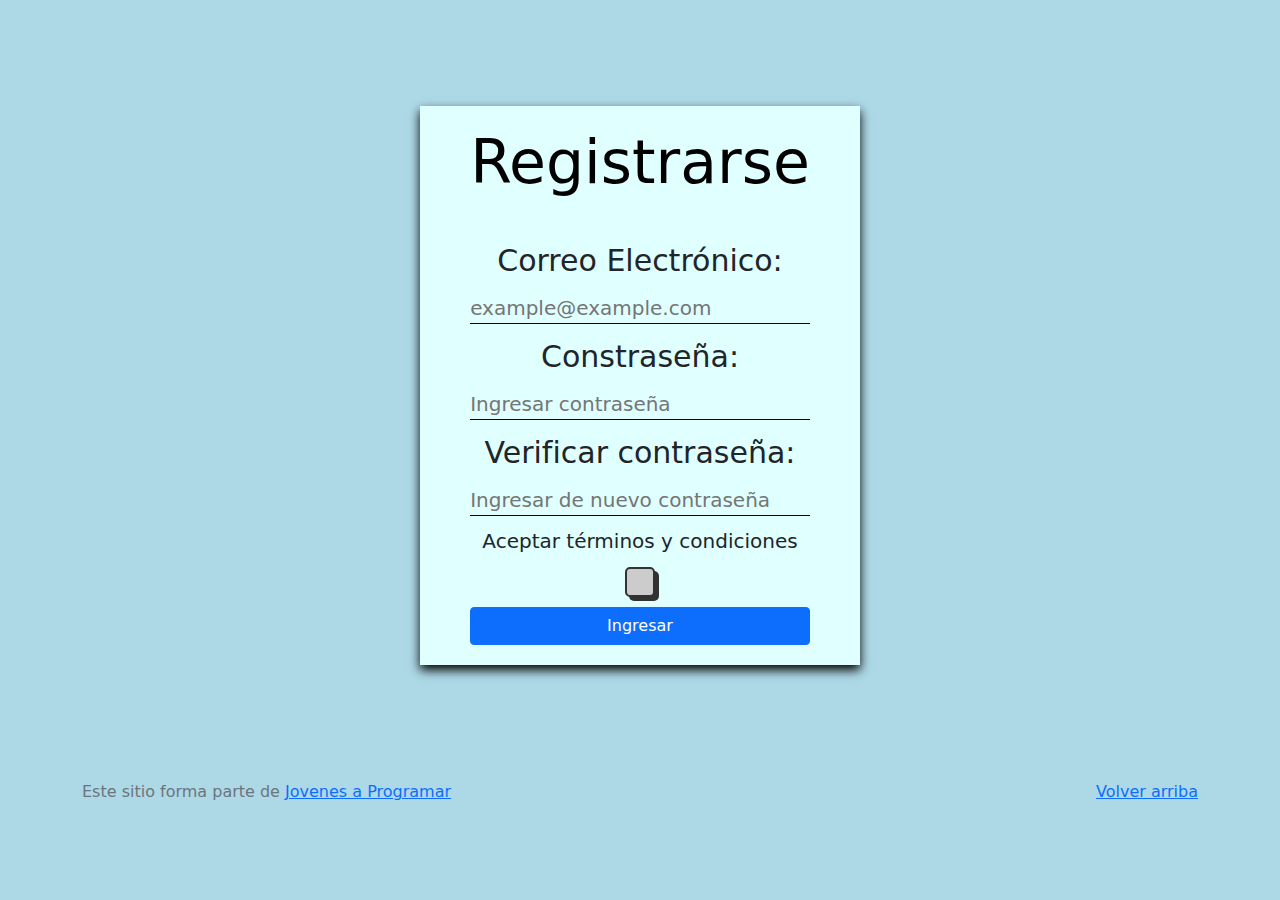
<file: registro.html>
<!DOCTYPE html>
<html lang="es">

<head>
  <meta http-equiv="Content-Type" content="text/html; charset=UTF-8" />
  <meta name="viewport" content="width=device-width, initial-scale=1, shrink-to-fit=no" />
  <title>eMercado - Todo lo que busques está aquí</title>

  <link href="https://fonts.googleapis.com/css?family=Raleway:300,300i,400,400i,700,700i,900,900i" rel="stylesheet" />
  <link href="css/bootstrap.min.css" rel="stylesheet" />
  <link href="css/styles.css" rel="stylesheet" />
  <link rel="stylesheet" href="./css/login/login.css" />
  <link rel="icon" href="./img/loginfavicon.png" />
</head>

<body>
  <main>
    <div id="login">
      <form>
        <h1 class="title">Registrarse</h1>
        <label for="email">Correo Electrónico:</label>
        <input type="email" id="email" name="email" placeholder="example@example.com" required />

        <label for="pswrd">Constraseña:</label>
        <input type="password" id="pswrd" name="password" placeholder="Ingresar contraseña" required />

        <label for="verify-pswrd">Verificar contraseña:</label>
        <input type="password" id="verify-pswrd" name="password" placeholder="Ingresar de nuevo contraseña" required />

        </label>

        <label id="recuerdame" for="checkbox-input">Aceptar términos y condiciones</label>
        <label class="checkbx">
          <input type="checkbox" id="checkbox-input" required />
          <div class="checkmark"></div>
        </label>

        <input type="submit" class="btn btn-primary" value="Ingresar" id="submit-btn" />
      </form>
    </div>
  </main>
  <footer class="text-muted">
    <div class="container">
      <p class="float-end">
        <a href="#">Volver arriba</a>
      </p>
      <p>
        Este sitio forma parte de
        <a href="https://jovenesaprogramar.edu.uy/" target="_blank">Jovenes a Programar</a>
      </p>
    </div>
  </footer>
  <script src="./js/registro/registro.js"></script>
</body>

</html>
</file>
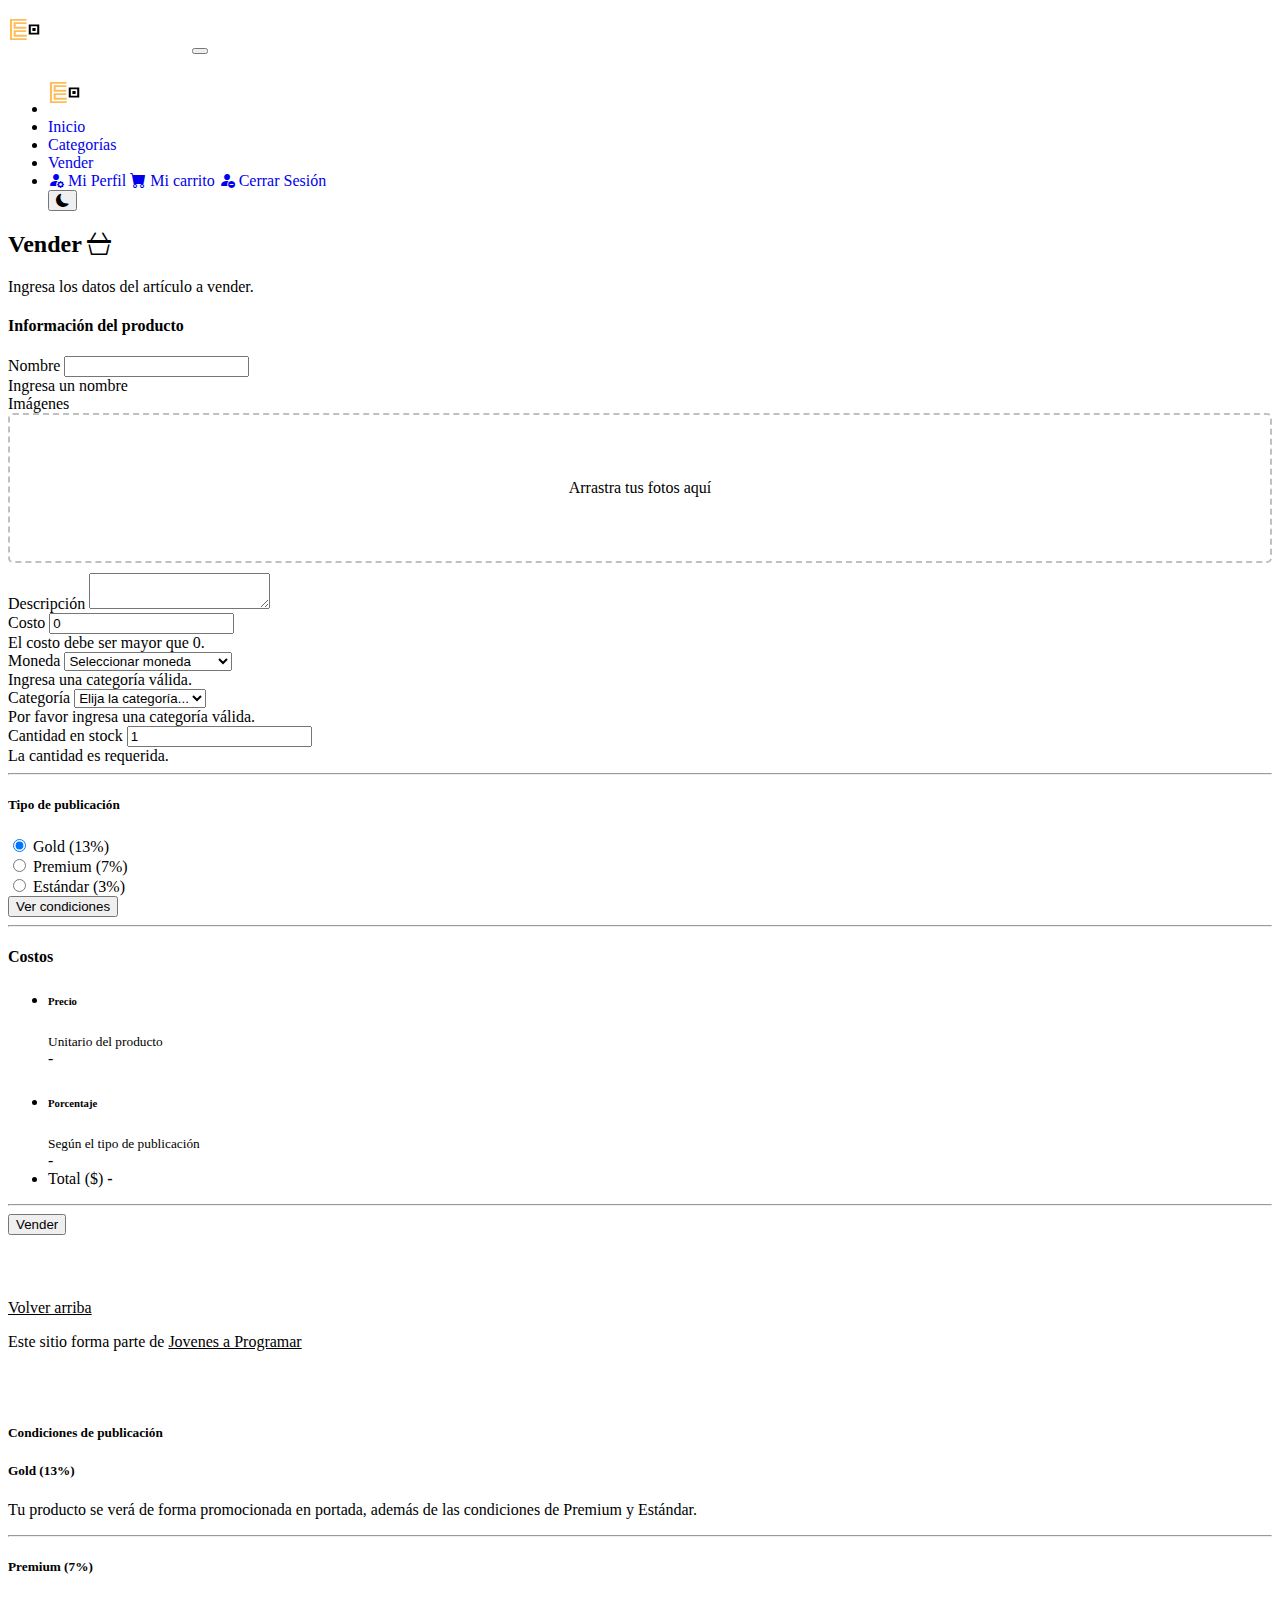
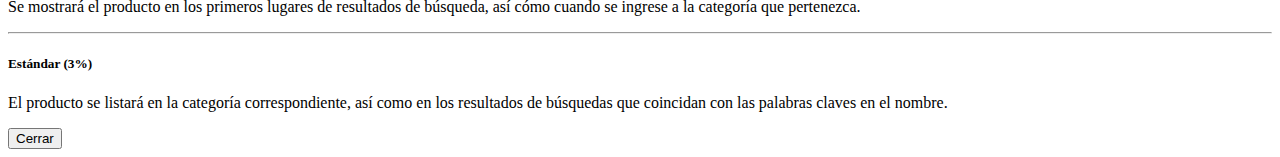
<file: sell.html>
<!DOCTYPE html>
<html lang="es">

<head>
  <meta http-equiv="Content-Type" content="text/html; charset=UTF-8" />
  <meta name="viewport" content="width=device-width, initial-scale=1, shrink-to-fit=no" />
  <title>eMercado - Todo lo que busques está aquí</title>
  <link href="https://fonts.googleapis.com/css?family=Raleway:300,300i,400,400i,700,700i,900,900i" rel="stylesheet" />
  <link href="https://cdn.jsdelivr.net/npm/bootstrap@5.3.2/dist/css/bootstrap.min.css" rel="stylesheet"
    integrity="sha384-T3c6CoIi6uLrA9TneNEoa7RxnatzjcDSCmG1MXxSR1GAsXEV/Dwwykc2MPK8M2HN" crossorigin="anonymous" />
  <link href="css/dropzone.css" rel="stylesheet" />
  <link href="css/styles.css" rel="stylesheet" />
  <link rel="shortcut icon" href="./img/favicon.svg" type="image/x-icon" />
  <link rel="stylesheet" href="css/indexCarousel.css" />
  <link rel="stylesheet" href="https://cdn.jsdelivr.net/npm/bootstrap-icons@1.11.1/font/bootstrap-icons.css" />
  <link rel="stylesheet" href="css/darkmode/darkmode.css">
</head>

<body>
  <nav class="navbar navbar-expand-lg navbar-dark bg-dark py-2">
    <div class="container">
      <a class="navbar-brand d-lg-none" href="index.html">
        <img src="img/loginAndRegistration/icon.svg" alt="Logo" width="180" />
      </a>
      <button class="navbar-toggler" type="button" data-bs-toggle="collapse" data-bs-target="#navbarNav"
        aria-controls="navbarNav" aria-expanded="false" aria-label="Toggle navigation">
        <span class="navbar-toggler-icon"></span>
      </button>
      <div class="collapse navbar-collapse" id="navbarNav">
        <ul class="navbar-nav w-100 justify-content-between align-items-center">
          <li class="nav-item">
            <a class="navbar-brand d-none d-lg-block" href="index.html">
              <img src="img/loginAndRegistration/icon.svg" alt="Logo" width="180" />
            </a>
          </li>
          <li class="nav-item">
            <a class="nav-link active" href="index.html">Inicio</a>
          </li>
          <li class="nav-item">
            <a class="nav-link" href="categories.html">Categorías</a>
          </li>
          <li class="nav-item">
            <a class="nav-link" href="sell.html">Vender</a>
          </li>
          <li class="nav-item nav-menu-login">
            <a id="login" class="nav-link" href="loginAndRegistration.html"></a>
            <div id="menuLogout" class="user-logout">
              <a class="nav-link" href="my-profile.html"><i class="bi bi-person-fill-gear"></i> Mi Perfil</a>
              <a class="nav-link" href="cart.html"><i class="bi bi-cart-fill"></i> Mi carrito</a>
              <a id="logout" class="nav-link" href="loginAndRegistration.html"><i class="bi bi-person-fill-dash"></i>
                Cerrar Sesión</a>
              <div class="text-center">
                <button class="btn rounded-fill" id="btn-darkmode">
                  <i id="dl-icon" class="bi bi-moon-fill"></i>
                </button>
              </div>
            </div>
          </li>
        </ul>
      </div>
    </div>
  </nav>

  <!-- Inputs necesarios para permitir la venta de productos en la página -->
  <div class="container">
    <div class="text-center p-4">
      <h2>Vender <i class="bi bi-basket3"></i></h2>
      <p class="lead">Ingresa los datos del artículo a vender.</p>
    </div>
    <div class="row justify-content-md-center">
      <div class="col-md-8 order-md-1">
        <h4 class="mb-3">Información del producto</h4>
        <form class="needs-validation" id="sell-info">
          <div class="row">
            <div class="col-md-6 mb-3">
              <label for="productName">Nombre</label>
              <input type="text" class="form-control" id="productName" value="" name="productName" />
              <div class="invalid-feedback">Ingresa un nombre</div>
            </div>
          </div>
          <div class="row">
            <div class="col-md-8 order-md-1">
              <label>Imágenes</label>
              <div class="needsclick dz-clickable file-upload-div" id="file-upload">
                <div class="dz-message needsclick">
                  Arrastra tus fotos aquí<br />
                </div>
              </div>
            </div>
          </div>
          <div class="row">
            <div class="col-md-12 mb-3">
              <label for="productDescription">Descripción</label>
              <textarea name="productDescription" class="form-control" id="productDescription"></textarea>
            </div>
          </div>
          <div class="row">
            <div class="col-md-3 mb-3">
              <label for="productCostInput">Costo</label>
              <input type="number" name="productCostInput" class="form-control" id="productCostInput" placeholder=""
                required="" value="0" min="0" />
              <div class="invalid-feedback">
                El costo debe ser mayor que 0.
              </div>
            </div>
            <div class="col-md-4 mb-3">
              <label for="productCurrency">Moneda</label>
              <select name="productCurrency" class="form-select custom-select d-block w-100" id="productCurrency"
                required>
                <option value="" hidden selected>Seleccionar moneda</option>
                <option>Pesos Uruguayos (UYU)</option>
                <option>Dólares (USD)</option>
              </select>
              <div class="invalid-feedback">
                Ingresa una categoría válida.
              </div>
            </div>
          </div>
          <div class="row">
            <div class="col-md-7 mb-3">
              <label for="productCategory">Categoría</label>
              <select name="productCategory" class="custom-select form-select d-block w-100" id="productCategory">
                <option value="">Elija la categoría...</option>
                <option>Autos</option>
                <option>Juguetes</option>
                <option>Muebles</option>
                <option>Herramientas</option>
                <option>Computadoras</option>
                <option>Vestimenta</option>
              </select>
              <div class="invalid-feedback">
                Por favor ingresa una categoría válida.
              </div>
            </div>
          </div>
          <div class="row">
            <div class="col-md-3 mb-3">
              <label for="productCountInput">Cantidad en stock</label>
              <input type="number" name="productCountInput" class="form-control" id="productCountInput" required
                value="1" min="0" />
              <div class="invalid-feedback">La cantidad es requerida.</div>
            </div>
          </div>
          <hr class="mb-4" />
          <h5 class="mb-3">Tipo de publicación</h5>
          <div class="d-block my-3">
            <div class="custom-control custom-radio">
              <input id="goldradio" name="publicationType" type="radio" class="custom-control-input" checked=""
                required="" />
              <label class="custom-control-label" for="goldradio">Gold (13%)</label>
            </div>
            <div class="custom-control custom-radio">
              <input id="premiumradio" name="publicationType" type="radio" class="custom-control-input" required="" />
              <label class="custom-control-label" for="premiumradio">Premium (7%)</label>
            </div>
            <div class="custom-control custom-radio">
              <input id="standardradio" name="publicationType" type="radio" class="custom-control-input" required="" />
              <label class="custom-control-label" for="standardradio">Estándar (3%)</label>
            </div>
            <div class="row justify-content-center">
              <button type="button" class="m-1 btn btn-link text-bg-dark" data-bs-toggle="modal"
                data-bs-target="#contidionsModal" style="max-width: 30%">
                Ver condiciones
              </button>
            </div>
          </div>
          <hr class="mb-4" />
          <h4 class="mb-3">Costos</h4>
          <ul class="list-group mb-3">
            <li class="resume-list list-group-item d-flex justify-content-between lh-condensed">
              <div>
                <h6 class="my-0">Precio</h6>
                <small class="text-muted">Unitario del producto</small>
              </div>
              <span class="text-muted" id="productCostText">-</span>
            </li>
            <li class="resume-list list-group-item d-flex justify-content-between lh-condensed">
              <div>
                <h6 class="my-0">Porcentaje</h6>
                <small class="text-muted">Según el tipo de publicación</small>
              </div>
              <span class="text-muted" id="comissionText">-</span>
            </li>
            <li class="resume-list list-group-item d-flex justify-content-between">
              <span>Total ($)</span>
              <strong id="totalCostText">-</strong>
            </li>
          </ul>
          <hr class="mb-4" />
          <button class="btn btn-primary btn-lg" type="submit">Vender</button>
        </form>
      </div>
    </div>
  </div>
  <footer>
    <div class="container footer">
      <p class="float-end footer">
        <a href="#" class="btn btn-outline-dark filters">Volver arriba</a>
      </p>
      <p>
        Este sitio forma parte de
        <a href="https://jovenesaprogramar.edu.uy/" target="_blank" class="text-muted footer">Jovenes a Programar</a>
      </p>
    </div>
  </footer>

  <div class="alert alert-primary-dismissible fade" id="alertResult" role="alert">
    <span id="resultSpan"></span>
  </div>

  <!-- Modal con las distintas condiciones de venta dentro de la pagina -->
  <div class="modal fade" tabindex="-1" role="dialog" id="contidionsModal">
    <div class="modal-dialog" role="document">
      <div class="modal-content">
        <div class="modal-header">
          <h5 class="modal-title">Condiciones de publicación</h5>
        </div>
        <div class="modal-body ">
          <div class="container">
            <div class="row">
              <h5 class="text-warning">Gold (13%)</h5>
              <p class="muted text-justify">
                Tu producto se verá de forma promocionada en portada, además
                de las condiciones de Premium y Estándar.
              </p>
            </div>
            <hr />
            <div class="row">
              <h5 class="text-primary">Premium (7%)</h5>
              <p class="muted text-justify">
                Se mostrará el producto en los primeros lugares de resultados
                de búsqueda, así cómo cuando se ingrese a la categoría que
                pertenezca.
              </p>
            </div>
            <hr />
            <div class="row">
              <h5 class="text-secondary">Estándar (3%)</h5>
              <p class="muted text-justify">
                El producto se listará en la categoría correspondiente, así
                como en los resultados de búsquedas que coincidan con las
                palabras claves en el nombre.
              </p>
            </div>
          </div>
        </div>
        <div class="modal-footer">
          <button type="button" class="btn btn-primary" data-bs-dismiss="modal">
            Cerrar
          </button>
        </div>
      </div>
    </div>
  </div>
  <div id="spinner-wrapper">
    <div class="lds-ring">
      <div></div>
      <div></div>
      <div></div>
      <div></div>
    </div>
  </div>

  <script src="js/darkmode/darkmode.js"></script>
  <script src="https://cdn.jsdelivr.net/npm/bootstrap@5.3.2/dist/js/bootstrap.bundle.min.js"
    integrity="sha384-C6RzsynM9kWDrMNeT87bh95OGNyZPhcTNXj1NW7RuBCsyN/o0jlpcV8Qyq46cDfL"
    crossorigin="anonymous"></script>
  <script src="js/dropzone.js"></script>
  <script src="js/sell/sell.js"></script>
  <script src="js/navbar/navbar.js"></script>
</body>

</html>
</file>
<file: css/styles.css>
.jumbotron,
.card-body,
.container,
.site-header {
  font-family: 'Verdana', serif portant;
}

.jumbotron .display-4 {
  font-weight: bold;
}

nav a {
  text-decoration: none;
}

.bd-placeholder-img {
  font-size: 1.125rem;
  text-anchor: middle;
  -webkit-user-select: none;
  -moz-user-select: none;
  -ms-user-select: none;
  user-select: none;
}


@media (min-width: 768px) {
  .bd-placeholder-img-lg {
    font-size: 3.5rem;
  }
}

.jumbotron {
  height: 50vh;
  padding: 5em inherit;
  margin-bottom: 0;
  background-color: #53C0FB;
  background: url('../img/cover_back.webp');
  background-size: cover;
  background-position: center;
  background-repeat: no-repeat;
  color: black;
  font-weight: bold;
}

@media (min-width: 768px) {
  .jumbotron {
    padding-top: 6rem;
    padding-bottom: 6rem;
  }
}

.jumbotron p:last-child {
  margin-bottom: 0;
}

.jumbotron-heading {
  font-weight: 300;
}

.jumbotron .container {
  max-width: 40rem;
  background-color: rgba(255, 255, 255, 0.5);
  border-radius: 10px;
  text-shadow: 1px 1px 2px grey;
}

.jumbotron .lead {
  font-size: 38px;
}

footer {

  padding-top: 3rem;
  padding-bottom: 3rem;
}

footer p {
  margin-bottom: .25rem;
}


.site-header a {
  color: white;
  transition: ease-in-out color .15s;
}

.site-header .dropdown-menu a {
  color: black;
}

.dropzone {
  border: 2px dashed #0087F7;
  border-radius: 5px;
  background: white;
}

.img-fit {
  max-height: 100%;
}

.alert {
  position: fixed;
  top: 80px;
  width: 50%;
  left: 50%;
  transform: translate(-50%, 0);
}

.lds-ring {
  display: inline-block;
  position: relative;
  width: 64px;
  height: 64px;
  top: 50%;
  left: 50%;
}

.cursor-active {
  cursor: pointer;
}

.left {
  float: left;
  padding: 4px;
  background-color: rgba(255, 255, 255, 0.5);
}

.lds-ring div {
  box-sizing: border-box;
  display: block;
  position: absolute;
  width: 51px;
  height: 51px;
  margin: 6px;
  border: 6px solid #fff;
  border-radius: 50%;
  animation: lds-ring 1.2s cubic-bezier(0.5, 0, 0.5, 1) infinite;
  border-color: #fff transparent transparent transparent;
}

.lds-ring div:nth-child(1) {
  animation-delay: -0.45s;
}

.lds-ring div:nth-child(2) {
  animation-delay: -0.3s;
}

.lds-ring div:nth-child(3) {
  animation-delay: -0.15s;
}

@keyframes lds-ring {
  0% {
    transform: rotate(0deg);
  }

  100% {
    transform: rotate(360deg);
  }
}

.signin {
  width: 100%;
  max-width: 330px;
  padding: 15px;
  margin: auto;
}

#spinner-wrapper {
  position: fixed;
  background-color: rgba(0, 0, 0, 0.5);
  width: 100%;
  height: 100%;
  top: 0;
  left: 0;
  z-index: 1021;
  display: none;
}

main {
  min-height: calc(100vh - 210px);
}

a.custom-card,
a.custom-card:hover {
  color: inherit;
  text-decoration: inherit;
}

.checked {
  color: orange;
}

img {
  max-width: 100%;
}

.border-color {
  border: 1px solid rgb(156, 156, 156);
}

.border-color:hover {
  border: 1px solid rgb(156, 156, 156);
  background-color: #ffebcc91;
}

.product {
  transition: box-shadow 0.3s, transform 0.3s;
  background-color: #ffffff;
  color: rgb(0, 0, 0);
}

.product:hover {
  box-shadow: 1px 1px 55px 12px #d7d7d791;
  transform: scale(1.009);
  background-color: rgb(245, 245, 245);
}

.dark-product {
  transition: box-shadow 0.3s, transform 0.3s;
  background-color: #ffffff15;
  color: white;
}

.dark-product:hover {
  box-shadow: 1px 1px 55px 12px #7d7d7d91;
  transform: scale(1.009);
  background-color: rgba(63, 63, 63, 0.346);
}

.product--not-animation {
  transition: none;
}

.product--not-animation:hover {
  transform: none;
  box-shadow: none;
}

.product--zoom {
  object-view-box: inset(0%);
  transition: all .3s;
}

.product--zoom:hover {
  object-view-box: inset(10%);
}

#commentary-container {
  max-width: 100%;
  min-height: 100px;
  max-height: 300px;
}

.dark-mode {
  background-image: url('https://images.pexels.com/photos/3473569/pexels-photo-3473569.jpeg');
  color: rgb(255, 255, 255);
}


.footer {
  color: black;
}

.dark-footer {
  color: white !important;
  text-decoration: none !important;
}

.filters {
  color: rgb(0, 0, 0) !important;
  background-color: rgb(255, 255, 255);
}

.filters:hover {
  box-shadow: 1px 1px 55px 12px #89898991;
  background-color: #ffffff !important;
}

.dark-filters {
  color: white;
  background-color: rgb(44, 43, 43);
}

.dark-filters:hover {
  color: rgb(255, 255, 255) !important;
  box-shadow: 1px 1px 55px 12px #7e7e7e91;
  background-color: rgb(44, 43, 43) !important;
}
</file>
<file: css/indexCarousel.css>
.carousel-container {
    max-width: 100%;
    padding: 20px;
}

.slider-wrapper {
    position: relative;
    overflow: hidden;
}

.slider {
    display: flex;
    transition: transform 0.5s ease-in-out;
}

.slider img {
    width: 100%;
    /* Cambio importante: las imágenes ocuparán el 100% del contenedor */
    height: auto;
}

.slider-nav {
    display: flex;
    justify-content: center;
}

.slider-nav a {
    display: block;
    width: 10px;
    height: 10px;
    background-color: gray;
    transition: background-color 0.3s ease-in-out;
}

.slider-nav a.active {
    background-color: black;
}
</file>
<file: css/darkmode/darkmode.css>
.dark-mode {
    background-image:
        linear-gradient(rgb(0, 0, 0, 0.2), rgb(0, 0, 0, 0.2)),
        url("/img/darkmode/32524.jpg");
    background-repeat: no-repeat;
    background-position: center center;
    color: rgb(255, 255, 255);
    background-size: cover;
    background-attachment: fixed;
}

.dark-default {
    background-color: #242424 !important;
    color: #eee !important;  
}
</file>
<file: css/login/login.css>
* {
    margin: 0;
    padding: 0;
    box-sizing: border-box;
}

body {
    background-color: lightblue;
}

main {
    margin-top: 40px;
    display: flex;
    align-items: center;
    justify-content: center;
}

form {
    display: flex;
    flex-direction: column;
    text-align: center;
    padding: 20px 50px;
    box-shadow: 0 5px 10px black;
    background-color: lightcyan;
}

form .title {
    font-size: 60px;
    font-weight: 100;
    color: black;
    margin-bottom: 30px;
}

form label {
    margin: 10px;
    font-size: 30px;
}

form input {
    outline: none;
    border: none;
    border-bottom: 1px solid black;
    font-size: 20px;
    background-color: lightcyan
}

#recuerdame {
    font-size: 20px;
}

.checkbx {
    --input-focus: #2d8cf0;
    --input-out-of-focus: #ccc;
    --bg-color: #fff;
    --bg-color-alt: #666;
    --main-color: #323232;
    display: flex;
    cursor: pointer;
    align-items: center;
    justify-content: center;
    margin-top: 1px;
}

.checkbx input {
    position: absolute;
    opacity: 0;
}

.checkmark {
    width: 30px;
    height: 30px;
    position: relative;
    top: 0;
    left: 0;
    border: 2px solid var(--main-color);
    border-radius: 5px;
    box-shadow: 4px 4px var(--main-color);
    background-color: var(--input-out-of-focus);
    transition: all 0.3s;
}

.checkbx input:checked~.checkmark {
    background-color: var(--input-focus);
}

.checkmark:after {
    content: "";
    width: 7px;
    height: 15px;
    position: absolute;
    top: 2px;
    left: 8px;
    display: none;
    border: solid var(--bg-color);
    border-width: 0 2.5px 2.5px 0;
    transform: rotate(45deg);
}

.checkbx input:checked~.checkmark:after {
    display: block;
}

.forgt {
    font-size: 18px;
}

footer {
    padding: 0;
    margin-top: 50px;
}

@media screen and (max-width: 480px) {
    main {
        padding: 20px;
    }

    form {
        padding: 5px 10px;
    }

    footer {
        margin-top: 80px;
    }

    form .title {
        font-size: 30px;
    }

    form label {
        font-size: 15px;
    }

    form input {
        font-size: 15px;
    }

    #recuerdame {
        font-size: 12px;
    }

    .checkmark {
        width: 18px;
        height: 18px;
    }

    .checkmark:after {
        width: 5px;
        height: 10px;
        top: 1px;
        left: 5px;
    }

    .forgt {
        font-size: 12px;
    }

    #submitbtn {
        padding: 5px;
    }
}
</file>
<file: css/loginAndRegistration/styles.css>
@import url("https://fonts.googleapis.com/css2?family=Poppins:wght@200;300;400;500;600;700;800&display=swap");

*,
*::before,
*::after {
    padding: 0;
    margin: 0;
    box-sizing: border-box;
}

body,
input {
    font-family: "Poppins", sans-serif;
}

main {
    width: 100%;
    min-height: 100vh;
    overflow: hidden;
    background-color: #c8c7c7;
    padding: 2rem;
    display: flex;
    align-items: center;
    justify-content: center;
}

.box {
    position: relative;
    width: 100%;
    max-width: 1020px;
    height: 640px;
    background-color: #ffffff;
    border-radius: 3.3rem;
    box-shadow: 0 60px 40px -30px rgba(0, 0, 0, 0.27);
}

.inner-box {
    position: absolute;
    width: calc(100% - 4.1rem);
    height: calc(100% - 4.1rem);
    top: 50%;
    left: 50%;
    transform: translate(-50%, -50%);
}

.forms-wrap {
    position: absolute;
    height: 100%;
    width: 45%;
    top: 0;
    left: 0;
    display: grid;
    grid-template-columns: 1fr;
    grid-template-rows: 1fr;
    transition: 0.8s ease-in-out;
}

form {
    max-width: 260px;
    width: 100%;
    margin: 0 auto;
    height: 100%;
    display: flex;
    flex-direction: column;
    justify-content: space-evenly;
    grid-column: 1 / 2;
    grid-row: 1 / 2;
    transition: opacity 0.02s 0.4s;
}

form.sign-up-form {
    opacity: 0;
    pointer-events: none;
}

.logo {
    display: flex;
    align-items: center;
    gap: 1rem;
}

.logo img {
    width: 60px;
    margin-right: 0.3rem;
}

.logo h4 {
    font-size: 1.05rem;
    margin-top: -9px;
    letter-spacing: -0.5px;
    color: #151111;
}

.heading h2 {
    font-size: 2.1rem;
    font-weight: 600;
    color: #151111;
}

.heading h6 {
    color: #bababa;
    font-weight: 400;
    font-size: 0.75rem;
    display: inline;
}

.toggle {
    color: #151111;
    text-decoration: none;
    font-size: 0.75rem;
    font-weight: 500;
    transition: 0.3s;
}

.toggle:hover {
    color: #EE9004;
}

.input-wrap {
    position: relative;
    height: 37px;
    margin-bottom: 2rem;
}

.input-field {
    position: absolute;
    width: 100%;
    height: 100%;
    background: none;
    border: none;
    outline: none;
    border-bottom: 1px solid #bbb;
    padding: 0;
    font-size: 0.95rem;
    color: #151111;
    transition: 0.4s;
}

label {
    position: absolute;
    left: 0;
    top: 50%;
    transform: translateY(-50%);
    font-size: 0.95rem;
    color: #bbb;
    pointer-events: none;
    transition: 0.4s;
}

.input-field.active {
    border-bottom-color: #151111;
}

.input-field.active+label {
    font-size: 0.75rem;
    top: -2px;
}

.sign-btn {
    display: inline-block;
    width: 100%;
    height: 43px;
    background-color: #151111;
    color: #fff;
    border: none;
    cursor: pointer;
    border-radius: 0.8rem;
    font-size: 0.8rem;
    margin-bottom: 2rem;
    transition: 0.3s;
}

.sign-btn:hover {
    background-color: #EE9004;
}

.text {
    color: #bbb;
    font-size: 0.7rem;
}

.text a {
    color: #bbb;
    transition: 0.3s;
}

.text a:hover {
    color: #EE9004;
}

main.sign-up-mode form.sign-in-form {
    opacity: 0;
    pointer-events: none;
}

main.sign-up-mode form.sign-up-form {
    opacity: 1;
    pointer-events: all;
}

main.sign-up-mode .forms-wrap {
    left: 55%;
}

main.sign-up-mode .carousel {
    left: 0%;
}

.carousel {
    position: absolute;
    height: 100%;
    width: 55%;
    left: 45%;
    top: 0;
    background-color: #fcefef;
    border-radius: 2rem;
    display: grid;
    grid-template-rows: auto 1fr;
    padding-bottom: 2rem;
    overflow: hidden;
    transition: 0.8s ease-in-out;
}

.images-wrapper {
    display: grid;
    grid-template-columns: 1fr;
    grid-template-rows: 1fr;
}

.image {
    width: 100%;
    grid-column: 1/2;
    grid-row: 1/2;
    opacity: 0;
    transition: opacity 0.3s, transform 0.5s;
}

.img-1 {
    transform: translate(0, -50px);
}

.img-2 {
    transform: scale(0.4, 0.5);
}

.img-3 {
    transform: scale(0.3) rotate(-20deg);
}

.image.show {
    opacity: 1;
    transform: none;
}

.text-slider {
    display: flex;
    align-items: center;
    justify-content: center;
    flex-direction: column;
}

.text-wrap {
    max-height: 2.2rem;
    overflow: hidden;
    margin-bottom: 2.5rem;
}

.text-group {
    display: flex;
    flex-direction: column;
    text-align: center;
    transform: translateY(0);
    transition: 0.5s;
}

.text-group h2 {
    line-height: 2.2rem;
    font-weight: 600;
    font-size: 1.6rem;
}

.bullets {
    display: flex;
    align-items: center;
    justify-content: center;
}

.bullets span {
    display: block;
    width: 0.5rem;
    height: 0.5rem;
    background-color: #aaa;
    margin: 0 0.25rem;
    border-radius: 50%;
    cursor: pointer;
    transition: 0.3s;
}

.bullets span.active {
    width: 1.1rem;
    background-color: #151111;
    border-radius: 1rem;
}

/*bootstrap de las alertas*/

.alert {
    position: relative;
    padding: 1rem 1rem;
    margin-bottom: 1rem;
    border: 1px solid transparent;
    border-radius: .25rem
}

.alert-success {
    color: #0f5132;
    background-color: #d1e7dd;
    border-color: #badbcc
}

.alert-success {
    color: #0c4128
}

.alert-danger {
    color: #842029;
    background-color: #faebeb;
    border-color: #e6dadc
}

.alert-danger {
    color: #6a1a21
}


@media (max-width: 850px) {
    .box {
        height: auto;
        max-width: 550px;
        overflow: hidden;
    }

    .inner-box {
        position: static;
        transform: none;
        width: revert;
        height: revert;
        padding: 2rem;
    }

    .forms-wrap {
        position: revert;
        width: 100%;
        height: auto;
    }

    form {
        max-width: revert;
        padding: 1.5rem 2.5rem 2rem;
        transition: transform 0.8s ease-in-out, opacity 0.45s linear;
    }

    .heading {
        margin: 2rem 0;
    }

    form.sign-up-form {
        transform: translateX(100%);
    }

    main.sign-up-mode form.sign-in-form {
        transform: translateX(-100%);
    }

    main.sign-up-mode form.sign-up-form {
        transform: translateX(0%);
    }

    .carousel {
        position: revert;
        height: auto;
        width: 100%;
        padding: 3rem 2rem;
        display: flex;
    }

    .images-wrapper {
        display: none;
    }

    .text-slider {
        width: 100%;
    }
}

@media (max-width: 530px) {
    main {
        padding: 1rem;
    }

    .box {
        border-radius: 2rem;
    }

    .inner-box {
        padding: 1rem;
    }

    .carousel {
        padding: 1.5rem 1rem;
        border-radius: 1.6rem;
    }

    .text-wrap {
        margin-bottom: 1rem;
    }

    .text-group h2 {
        font-size: 1.2rem;
    }

    form {
        padding: 1rem 2rem 1.5rem;
    }
}
</file>
<file: css/dropzone.css>
/*
 * The MIT License
 * Copyright (c) 2012 Matias Meno <m@tias.me>
 */
.dropzone, .dropzone * {
  box-sizing: border-box; }

.dropzone {
  position: relative; }
  .dropzone .dz-preview {
    position: relative;
    display: inline-block;
    width: 120px;
    margin: 0.5em; }
    .dropzone .dz-preview .dz-progress {
      display: block;
      height: 15px;
      border: 1px solid #aaa; }
      .dropzone .dz-preview .dz-progress .dz-upload {
        display: block;
        height: 100%;
        width: 0;
        background: green; }
    .dropzone .dz-preview .dz-error-message {
      color: red;
      display: none; }
    .dropzone .dz-preview.dz-error .dz-error-message, .dropzone .dz-preview.dz-error .dz-error-mark {
      display: block; }
    .dropzone .dz-preview.dz-success .dz-success-mark {
      display: block; }
    .dropzone .dz-preview .dz-error-mark, .dropzone .dz-preview .dz-success-mark {
      position: absolute;
      display: none;
      left: 30px;
      top: 30px;
      width: 54px;
      height: 58px;
      left: 50%;
      margin-left: -27px; }

@-webkit-keyframes passing-through {
  0% {
    opacity: 0;
    -webkit-transform: translateY(40px);
    -moz-transform: translateY(40px);
    -ms-transform: translateY(40px);
    -o-transform: translateY(40px);
    transform: translateY(40px); }
  30%, 70% {
    opacity: 1;
    -webkit-transform: translateY(0px);
    -moz-transform: translateY(0px);
    -ms-transform: translateY(0px);
    -o-transform: translateY(0px);
    transform: translateY(0px); }
  100% {
    opacity: 0;
    -webkit-transform: translateY(-40px);
    -moz-transform: translateY(-40px);
    -ms-transform: translateY(-40px);
    -o-transform: translateY(-40px);
    transform: translateY(-40px); } }
@-moz-keyframes passing-through {
  0% {
    opacity: 0;
    -webkit-transform: translateY(40px);
    -moz-transform: translateY(40px);
    -ms-transform: translateY(40px);
    -o-transform: translateY(40px);
    transform: translateY(40px); }
  30%, 70% {
    opacity: 1;
    -webkit-transform: translateY(0px);
    -moz-transform: translateY(0px);
    -ms-transform: translateY(0px);
    -o-transform: translateY(0px);
    transform: translateY(0px); }
  100% {
    opacity: 0;
    -webkit-transform: translateY(-40px);
    -moz-transform: translateY(-40px);
    -ms-transform: translateY(-40px);
    -o-transform: translateY(-40px);
    transform: translateY(-40px); } }
@keyframes passing-through {
  0% {
    opacity: 0;
    -webkit-transform: translateY(40px);
    -moz-transform: translateY(40px);
    -ms-transform: translateY(40px);
    -o-transform: translateY(40px);
    transform: translateY(40px); }
  30%, 70% {
    opacity: 1;
    -webkit-transform: translateY(0px);
    -moz-transform: translateY(0px);
    -ms-transform: translateY(0px);
    -o-transform: translateY(0px);
    transform: translateY(0px); }
  100% {
    opacity: 0;
    -webkit-transform: translateY(-40px);
    -moz-transform: translateY(-40px);
    -ms-transform: translateY(-40px);
    -o-transform: translateY(-40px);
    transform: translateY(-40px); } }
@-webkit-keyframes slide-in {
  0% {
    opacity: 0;
    -webkit-transform: translateY(40px);
    -moz-transform: translateY(40px);
    -ms-transform: translateY(40px);
    -o-transform: translateY(40px);
    transform: translateY(40px); }
  30% {
    opacity: 1;
    -webkit-transform: translateY(0px);
    -moz-transform: translateY(0px);
    -ms-transform: translateY(0px);
    -o-transform: translateY(0px);
    transform: translateY(0px); } }
@-moz-keyframes slide-in {
  0% {
    opacity: 0;
    -webkit-transform: translateY(40px);
    -moz-transform: translateY(40px);
    -ms-transform: translateY(40px);
    -o-transform: translateY(40px);
    transform: translateY(40px); }
  30% {
    opacity: 1;
    -webkit-transform: translateY(0px);
    -moz-transform: translateY(0px);
    -ms-transform: translateY(0px);
    -o-transform: translateY(0px);
    transform: translateY(0px); } }
@keyframes slide-in {
  0% {
    opacity: 0;
    -webkit-transform: translateY(40px);
    -moz-transform: translateY(40px);
    -ms-transform: translateY(40px);
    -o-transform: translateY(40px);
    transform: translateY(40px); }
  30% {
    opacity: 1;
    -webkit-transform: translateY(0px);
    -moz-transform: translateY(0px);
    -ms-transform: translateY(0px);
    -o-transform: translateY(0px);
    transform: translateY(0px); } }
@-webkit-keyframes pulse {
  0% {
    -webkit-transform: scale(1);
    -moz-transform: scale(1);
    -ms-transform: scale(1);
    -o-transform: scale(1);
    transform: scale(1); }
  10% {
    -webkit-transform: scale(1.1);
    -moz-transform: scale(1.1);
    -ms-transform: scale(1.1);
    -o-transform: scale(1.1);
    transform: scale(1.1); }
  20% {
    -webkit-transform: scale(1);
    -moz-transform: scale(1);
    -ms-transform: scale(1);
    -o-transform: scale(1);
    transform: scale(1); } }
@-moz-keyframes pulse {
  0% {
    -webkit-transform: scale(1);
    -moz-transform: scale(1);
    -ms-transform: scale(1);
    -o-transform: scale(1);
    transform: scale(1); }
  10% {
    -webkit-transform: scale(1.1);
    -moz-transform: scale(1.1);
    -ms-transform: scale(1.1);
    -o-transform: scale(1.1);
    transform: scale(1.1); }
  20% {
    -webkit-transform: scale(1);
    -moz-transform: scale(1);
    -ms-transform: scale(1);
    -o-transform: scale(1);
    transform: scale(1); } }
@keyframes pulse {
  0% {
    -webkit-transform: scale(1);
    -moz-transform: scale(1);
    -ms-transform: scale(1);
    -o-transform: scale(1);
    transform: scale(1); }
  10% {
    -webkit-transform: scale(1.1);
    -moz-transform: scale(1.1);
    -ms-transform: scale(1.1);
    -o-transform: scale(1.1);
    transform: scale(1.1); }
  20% {
    -webkit-transform: scale(1);
    -moz-transform: scale(1);
    -ms-transform: scale(1);
    -o-transform: scale(1);
    transform: scale(1); } }
#file-upload, #file-upload * {
  box-sizing: border-box; }

#file-upload {
  min-height: 150px;
  border: 2px dashed silver;
  border-radius: 5px;
  background: white;
margin-bottom: 10px;}
  #file-upload.dz-clickable {
    cursor: pointer; }
    #file-upload.dz-clickable * {
      cursor: default; }
    #file-upload.dz-clickable .dz-message, #file-upload.dz-clickable .dz-message * {
      cursor: pointer; }
  #file-upload.dz-started .dz-message {
    display: none; }
  #file-upload.dz-drag-hover {
    border-style: solid; }
    #file-upload.dz-drag-hover .dz-message {
      opacity: 0.5; }
  #file-upload .dz-message {
    text-align: center;
    margin: 4em 0; }
  #file-upload .dz-preview {
    position: relative;
    display: inline-block;
    vertical-align: top;
    margin: 16px;
    min-height: 100px; }
    #file-upload .dz-preview:hover {
      z-index: 1000; }
      #file-upload .dz-preview:hover .dz-details {
        opacity: 1; }
    #file-upload .dz-preview.dz-file-preview .dz-image {
      border-radius: 20px;
      background: #999;
      background: linear-gradient(to bottom, #eee, #ddd); }
    #file-upload .dz-preview.dz-file-preview .dz-details {
      opacity: 1; }
    #file-upload .dz-preview.dz-image-preview {
      background: white; }
      #file-upload .dz-preview.dz-image-preview .dz-details {
        -webkit-transition: opacity 0.2s linear;
        -moz-transition: opacity 0.2s linear;
        -ms-transition: opacity 0.2s linear;
        -o-transition: opacity 0.2s linear;
        transition: opacity 0.2s linear; }
    #file-upload .dz-preview .dz-remove {
      font-size: 14px;
      text-align: center;
      display: block;
      cursor: pointer;
      border: none; }
      #file-upload .dz-preview .dz-remove:hover {
        text-decoration: underline; }
    #file-upload .dz-preview:hover .dz-details {
      opacity: 1; }
    #file-upload .dz-preview .dz-details {
      z-index: 20;
      position: absolute;
      top: 0;
      left: 0;
      opacity: 0;
      font-size: 13px;
      min-width: 100%;
      max-width: 100%;
      padding: 2em 1em;
      text-align: center;
      color: rgba(0, 0, 0, 0.9);
      line-height: 150%; }
      #file-upload .dz-preview .dz-details .dz-size {
        margin-bottom: 1em;
        font-size: 16px; }
      #file-upload .dz-preview .dz-details .dz-filename {
        white-space: nowrap; }
        #file-upload .dz-preview .dz-details .dz-filename:hover span {
          border: 1px solid rgba(200, 200, 200, 0.8);
          background-color: rgba(255, 255, 255, 0.8); }
        #file-upload .dz-preview .dz-details .dz-filename:not(:hover) {
          overflow: hidden;
          text-overflow: ellipsis; }
          #file-upload .dz-preview .dz-details .dz-filename:not(:hover) span {
            border: 1px solid transparent; }
      #file-upload .dz-preview .dz-details .dz-filename span, #file-upload .dz-preview .dz-details .dz-size span {
        background-color: rgba(255, 255, 255, 0.4);
        padding: 0 0.4em;
        border-radius: 3px; }
    #file-upload .dz-preview:hover .dz-image img {
      -webkit-transform: scale(1.05, 1.05);
      -moz-transform: scale(1.05, 1.05);
      -ms-transform: scale(1.05, 1.05);
      -o-transform: scale(1.05, 1.05);
      transform: scale(1.05, 1.05);
      -webkit-filter: blur(8px);
      filter: blur(8px); }
    #file-upload .dz-preview .dz-image {
      border-radius: 20px;
      overflow: hidden;
      width: 120px;
      height: 120px;
      position: relative;
      display: block;
      z-index: 10; }
      #file-upload .dz-preview .dz-image img {
        display: block; }
    #file-upload .dz-preview.dz-success .dz-success-mark {
      -webkit-animation: passing-through 3s cubic-bezier(0.77, 0, 0.175, 1);
      -moz-animation: passing-through 3s cubic-bezier(0.77, 0, 0.175, 1);
      -ms-animation: passing-through 3s cubic-bezier(0.77, 0, 0.175, 1);
      -o-animation: passing-through 3s cubic-bezier(0.77, 0, 0.175, 1);
      animation: passing-through 3s cubic-bezier(0.77, 0, 0.175, 1); }
    #file-upload .dz-preview.dz-error .dz-error-mark {
      opacity: 1;
      -webkit-animation: slide-in 3s cubic-bezier(0.77, 0, 0.175, 1);
      -moz-animation: slide-in 3s cubic-bezier(0.77, 0, 0.175, 1);
      -ms-animation: slide-in 3s cubic-bezier(0.77, 0, 0.175, 1);
      -o-animation: slide-in 3s cubic-bezier(0.77, 0, 0.175, 1);
      animation: slide-in 3s cubic-bezier(0.77, 0, 0.175, 1); }
    #file-upload .dz-preview .dz-success-mark, #file-upload .dz-preview .dz-error-mark {
      pointer-events: none;
      opacity: 0;
      z-index: 500;
      position: absolute;
      display: block;
      top: 50%;
      left: 50%;
      margin-left: -27px;
      margin-top: -27px; }
      #file-upload .dz-preview .dz-success-mark svg, #file-upload .dz-preview .dz-error-mark svg {
        display: block;
        width: 54px;
        height: 54px; }
    #file-upload .dz-preview.dz-processing .dz-progress {
      opacity: 1;
      -webkit-transition: all 0.2s linear;
      -moz-transition: all 0.2s linear;
      -ms-transition: all 0.2s linear;
      -o-transition: all 0.2s linear;
      transition: all 0.2s linear; }
    #file-upload .dz-preview.dz-complete .dz-progress {
      opacity: 0;
      -webkit-transition: opacity 0.4s ease-in;
      -moz-transition: opacity 0.4s ease-in;
      -ms-transition: opacity 0.4s ease-in;
      -o-transition: opacity 0.4s ease-in;
      transition: opacity 0.4s ease-in; }
    #file-upload .dz-preview:not(.dz-processing) .dz-progress {
      -webkit-animation: pulse 6s ease infinite;
      -moz-animation: pulse 6s ease infinite;
      -ms-animation: pulse 6s ease infinite;
      -o-animation: pulse 6s ease infinite;
      animation: pulse 6s ease infinite; }
    #file-upload .dz-preview .dz-progress {
      opacity: 1;
      z-index: 1000;
      pointer-events: none;
      position: absolute;
      height: 16px;
      left: 50%;
      top: 50%;
      margin-top: -8px;
      width: 80px;
      margin-left: -40px;
      background: rgba(255, 255, 255, 0.9);
      -webkit-transform: scale(1);
      border-radius: 8px;
      overflow: hidden; }
      #file-upload .dz-preview .dz-progress .dz-upload {
        background: #333;
        background: linear-gradient(to bottom, #666, #444);
        position: absolute;
        top: 0;
        left: 0;
        bottom: 0;
        width: 0;
        -webkit-transition: width 300ms ease-in-out;
        -moz-transition: width 300ms ease-in-out;
        -ms-transition: width 300ms ease-in-out;
        -o-transition: width 300ms ease-in-out;
        transition: width 300ms ease-in-out; }
    #file-upload .dz-preview.dz-error .dz-error-message {
      display: block; }
    #file-upload .dz-preview.dz-error:hover .dz-error-message {
      opacity: 1;
      pointer-events: auto; }
    #file-upload .dz-preview .dz-error-message {
      pointer-events: none;
      z-index: 1000;
      position: absolute;
      display: block;
      display: none;
      opacity: 0;
      -webkit-transition: opacity 0.3s ease;
      -moz-transition: opacity 0.3s ease;
      -ms-transition: opacity 0.3s ease;
      -o-transition: opacity 0.3s ease;
      transition: opacity 0.3s ease;
      border-radius: 8px;
      font-size: 13px;
      top: 130px;
      left: -10px;
      width: 140px;
      background: #be2626;
      background: linear-gradient(to bottom, #be2626, #a92222);
      padding: 0.5em 1.2em;
      color: white; }
      #file-upload .dz-preview .dz-error-message:after {
        content: '';
        position: absolute;
        top: -6px;
        left: 64px;
        width: 0;
        height: 0;
        border-left: 6px solid transparent;
        border-right: 6px solid transparent;
        border-bottom: 6px solid #be2626; }

#file-upload .dz-preview.dz-error .dz-error-message, #file-upload .dz-preview.dz-error .dz-error-mark{
  display: none;
}
</file>
